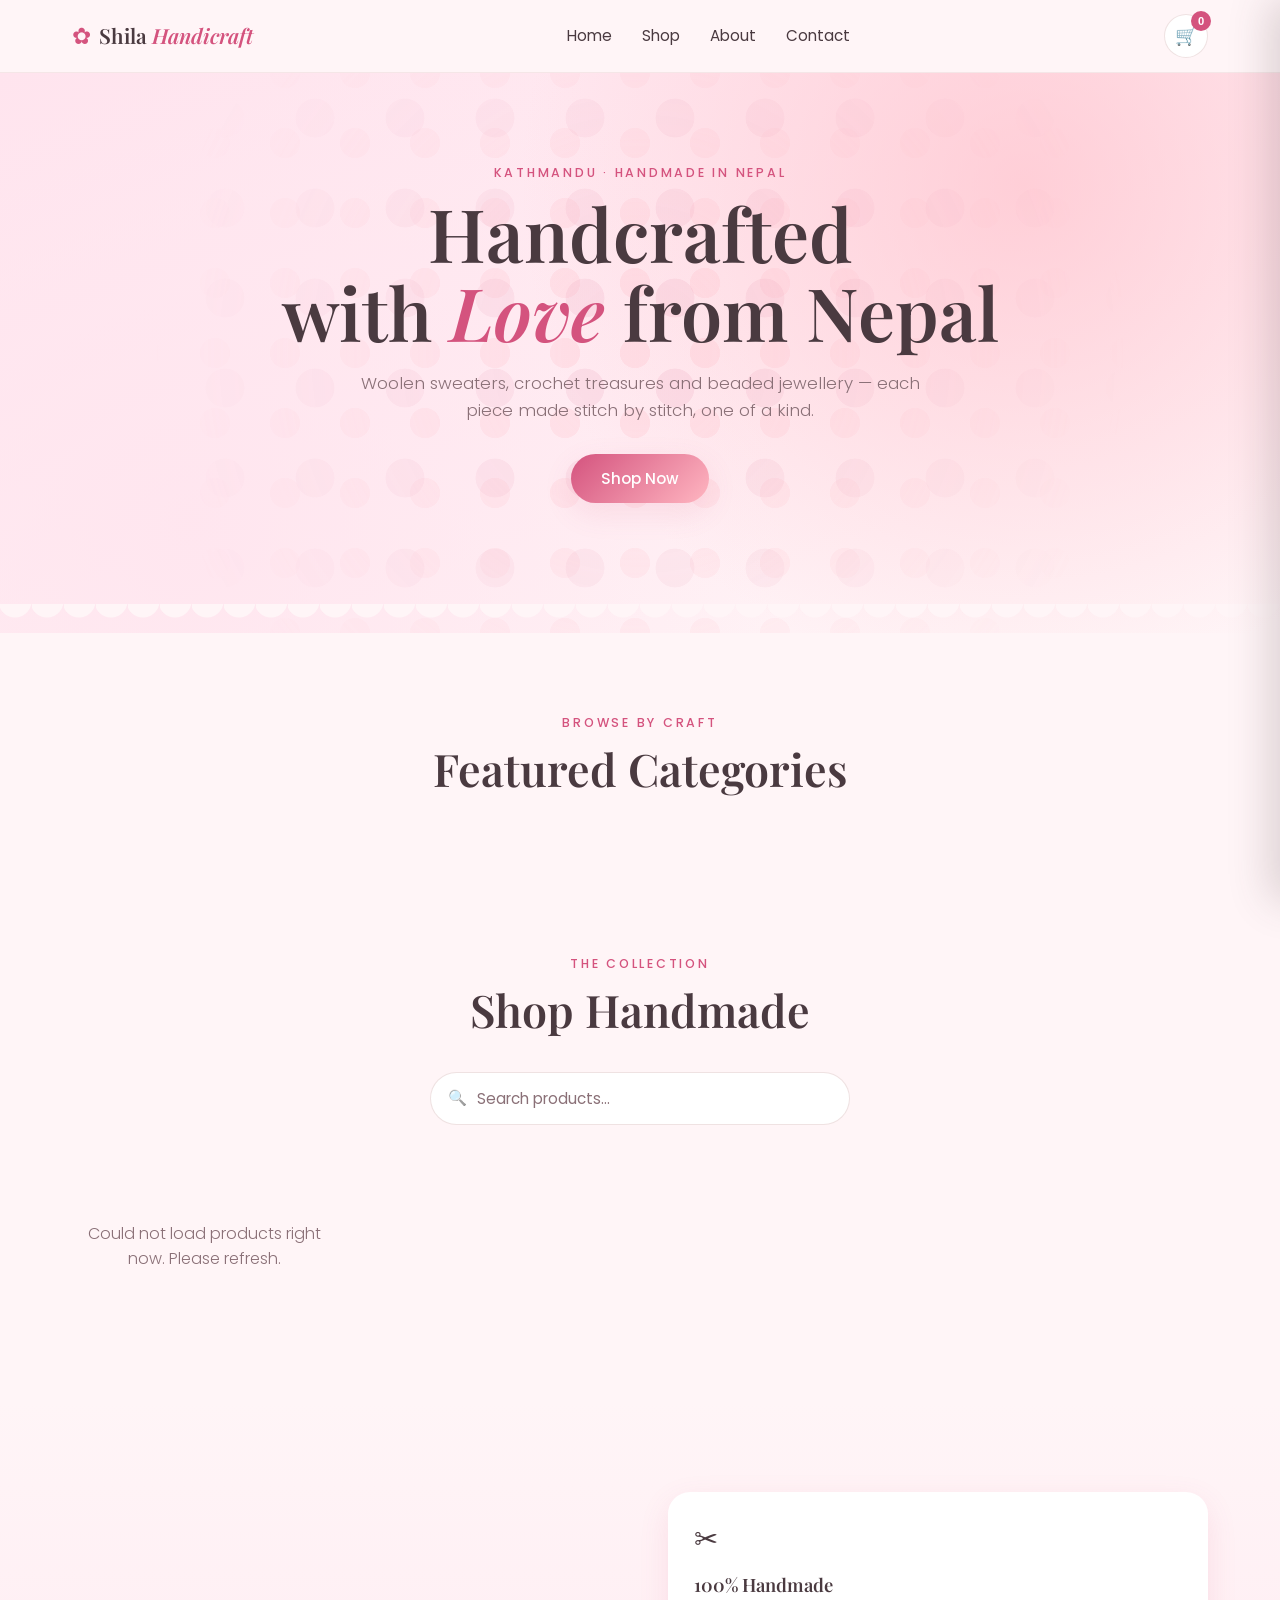
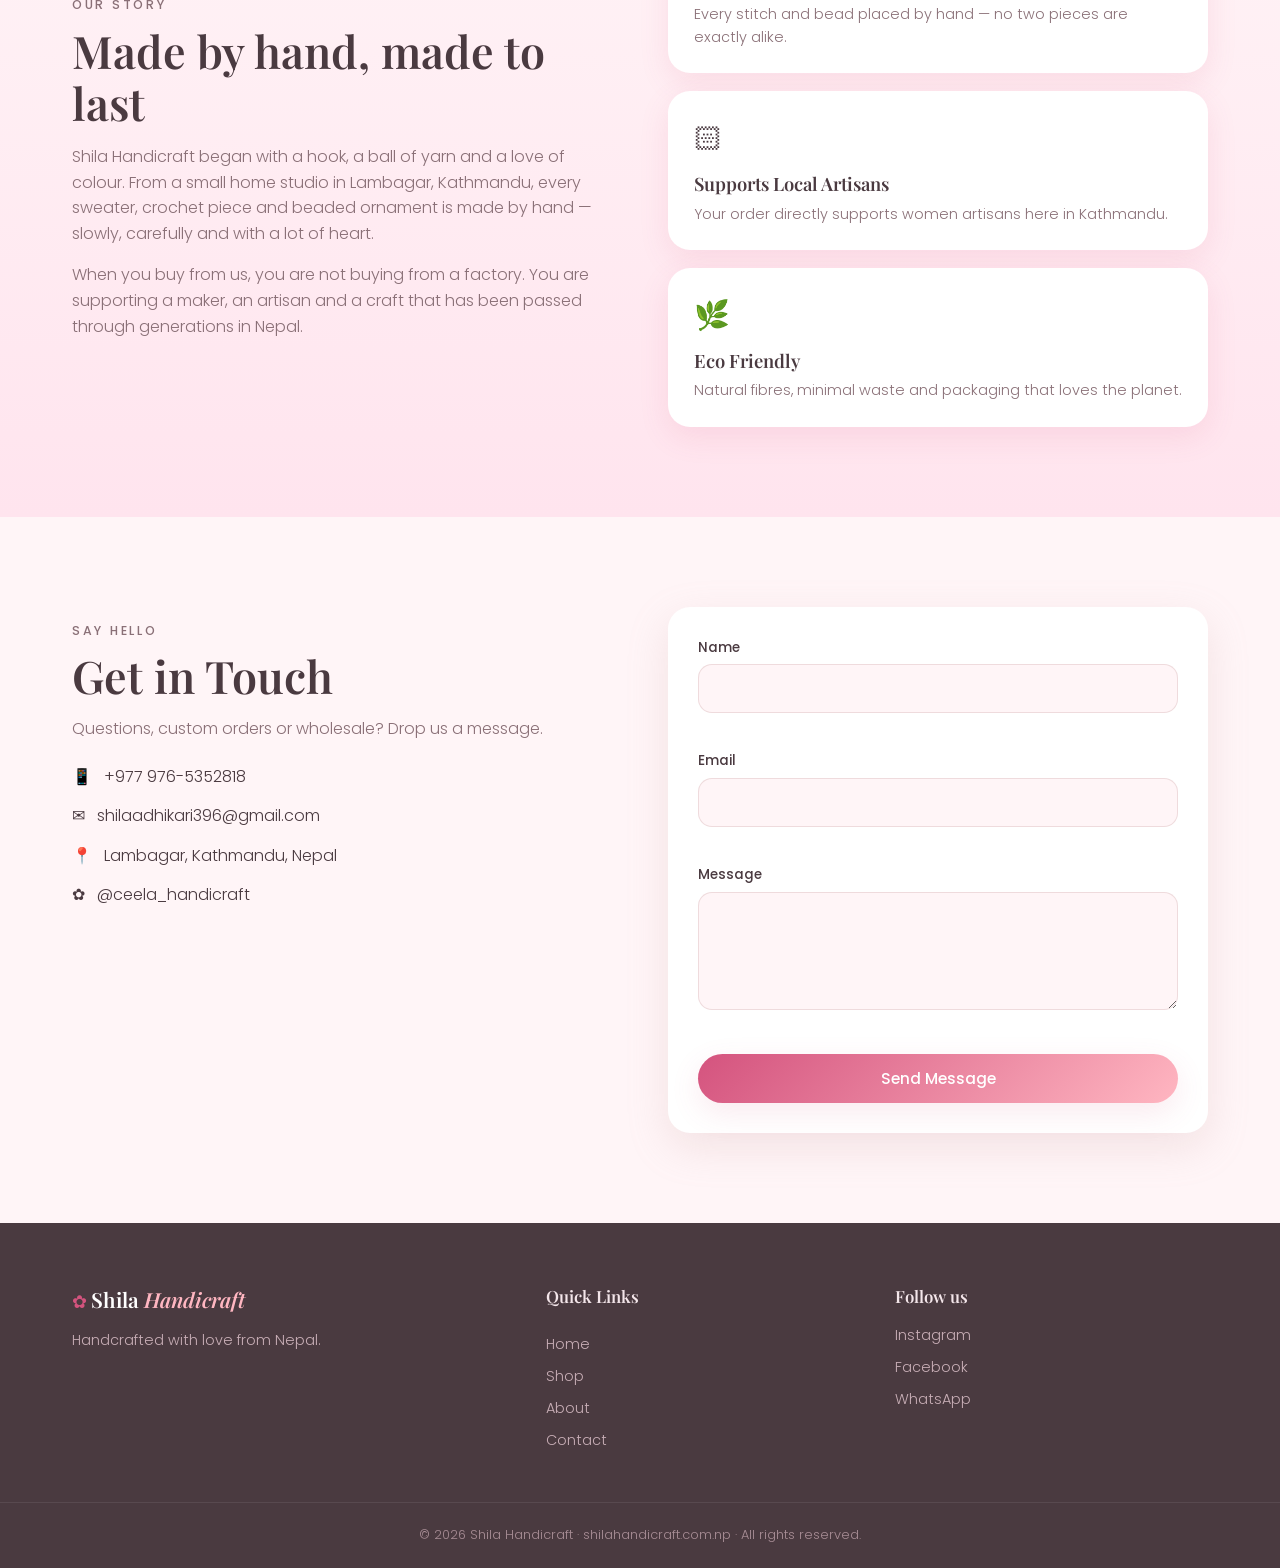
<file: index.html>
<!DOCTYPE html>
<html lang="en">
<head>
  <meta charset="UTF-8" />
  <meta name="viewport" content="width=device-width, initial-scale=1.0" />

  <!-- ===== SEO / Page meta ===== -->
  <title>Shila Handicraft | Handmade Crochet, Knitwear &amp; Beaded Jewellery from Nepal</title>
  <meta name="description" content="Shila Handicraft makes hand-crafted woolen sweaters, crochet pieces, beaded rings, necklaces and earrings in Kathmandu, Nepal. Handmade with love." />
  <meta name="theme-color" content="#D4537E" />

  <!-- ===== Google Fonts: Playfair Display (headings) + Poppins (body) ===== -->
  <link rel="preconnect" href="https://fonts.googleapis.com" />
  <link rel="preconnect" href="https://fonts.gstatic.com" crossorigin />
  <link href="https://fonts.googleapis.com/css2?family=Playfair+Display:ital,wght@0,500;0,600;0,700;1,500&family=Poppins:wght@300;400;500;600&display=swap" rel="stylesheet" />

  <!-- ===== Stylesheet ===== -->
  <link rel="stylesheet" href="style.css" />
</head>

<body>

  <!-- =========================================================
       1. NAVBAR
  ========================================================== -->
  <header class="navbar" id="top">
    <div class="container nav-inner">
      <a href="#top" class="brand" aria-label="Shila Handicraft home">
        <span class="brand-mark" aria-hidden="true">&#10047;</span>
        <span class="brand-text">Shila <em>Handicraft</em></span>
      </a>

      <nav class="nav-links" id="navLinks" aria-label="Main navigation">
        <a href="#top" class="nav-link">Home</a>
        <a href="#shop" class="nav-link">Shop</a>
        <a href="#about" class="nav-link">About</a>
        <a href="#contact" class="nav-link">Contact</a>
      </nav>

      <div class="nav-actions">
        <!-- Cart button with live count badge -->
        <button class="cart-btn" id="cartBtn" aria-label="Open shopping cart">
          <span class="cart-icon" aria-hidden="true">&#128722;</span>
          <span class="cart-count" id="cartCount">0</span>
        </button>

        <!-- Hamburger for mobile -->
        <button class="hamburger" id="hamburger" aria-label="Toggle menu" aria-expanded="false">
          <span></span><span></span><span></span>
        </button>
      </div>
    </div>
  </header>

  <!-- =========================================================
       2. HERO
  ========================================================== -->
  <section class="hero">
    <div class="hero-petals" aria-hidden="true"></div>
    <div class="container hero-inner">
      <p class="eyebrow">Kathmandu &middot; Handmade in Nepal</p>
      <h1 class="hero-title">Handcrafted<br />with <em>Love</em> from Nepal</h1>
      <p class="hero-sub">
        Woolen sweaters, crochet treasures and beaded jewellery &mdash;
        each piece made stitch by stitch, one of a kind.
      </p>
      <button class="btn btn-primary" id="shopNowBtn">Shop Now</button>
    </div>
    <div class="hero-scallop" aria-hidden="true"></div>
  </section>

  <!-- =========================================================
       3. FEATURED CATEGORIES
  ========================================================== -->
  <section class="categories" aria-labelledby="catHeading">
    <div class="container">
      <p class="eyebrow center">Browse by craft</p>
      <h2 class="section-title center" id="catHeading">Featured Categories</h2>

      <div class="category-grid" id="categoryGrid">
        <!-- Category cards are rendered by script.js -->
      </div>
    </div>
  </section>

  <!-- =========================================================
       4. PRODUCT SHOP
  ========================================================== -->
  <section class="shop" id="shop" aria-labelledby="shopHeading">
    <div class="container">
      <p class="eyebrow center">The collection</p>
      <h2 class="section-title center" id="shopHeading">Shop Handmade</h2>

      <!-- Search -->
      <div class="shop-controls">
        <div class="search-wrap">
          <span class="search-icon" aria-hidden="true">&#128269;</span>
          <input
            type="search"
            id="searchInput"
            class="search-input"
            placeholder="Search products&hellip;"
            aria-label="Search products by name"
          />
        </div>

        <!-- Category filter buttons (rendered by script.js) -->
        <div class="filter-bar" id="filterBar" role="group" aria-label="Filter by category"></div>
      </div>

      <!-- Product grid -->
      <div class="product-grid" id="productGrid">
        <!-- Product cards are rendered by script.js -->
      </div>

      <!-- Empty state -->
      <p class="empty-state" id="emptyState" hidden>
        No pieces match your search. Try another word or category.
      </p>
    </div>
  </section>

  <!-- =========================================================
       5. SHOPPING CART (slide-in sidebar)
  ========================================================== -->
  <div class="overlay" id="overlay" hidden></div>

  <aside class="cart-drawer" id="cartDrawer" aria-label="Shopping cart" aria-hidden="true">
    <div class="cart-head">
      <h2 class="cart-title">Your Cart</h2>
      <button class="cart-close" id="cartClose" aria-label="Close cart">&times;</button>
    </div>

    <div class="cart-items" id="cartItems">
      <!-- Cart line items rendered by script.js -->
    </div>

    <p class="cart-empty" id="cartEmpty">Your cart is empty. Add something handmade.</p>

    <div class="cart-foot" id="cartFoot" hidden>
      <div class="cart-subtotal">
        <span>Subtotal</span>
        <strong id="cartSubtotal">NPR 0</strong>
      </div>
      <button class="btn btn-primary full" id="checkoutBtn">Proceed to Checkout</button>
      <button class="btn btn-ghost full" id="continueBtn">Continue Shopping</button>
    </div>
  </aside>

  <!-- =========================================================
       6. ABOUT
  ========================================================== -->
  <section class="about" id="about" aria-labelledby="aboutHeading">
    <div class="container about-inner">
      <div class="about-copy">
        <p class="eyebrow">Our story</p>
        <h2 class="section-title" id="aboutHeading">Made by hand, made to last</h2>
        <p>
          Shila Handicraft began with a hook, a ball of yarn and a love of
          colour. From a small home studio in Lambagar, Kathmandu, every
          sweater, crochet piece and beaded ornament is made by hand &mdash;
          slowly, carefully and with a lot of heart.
        </p>
        <p>
          When you buy from us, you are not buying from a factory. You are
          supporting a maker, an artisan and a craft that has been passed
          through generations in Nepal.
        </p>
      </div>

      <div class="highlight-grid">
        <div class="highlight">
          <span class="highlight-icon" aria-hidden="true">&#9986;</span>
          <h3>100% Handmade</h3>
          <p>Every stitch and bead placed by hand &mdash; no two pieces are exactly alike.</p>
        </div>
        <div class="highlight">
          <span class="highlight-icon" aria-hidden="true">&#127995;</span>
          <h3>Supports Local Artisans</h3>
          <p>Your order directly supports women artisans here in Kathmandu.</p>
        </div>
        <div class="highlight">
          <span class="highlight-icon" aria-hidden="true">&#127807;</span>
          <h3>Eco Friendly</h3>
          <p>Natural fibres, minimal waste and packaging that loves the planet.</p>
        </div>
      </div>
    </div>
  </section>

  <!-- =========================================================
       7. CONTACT
  ========================================================== -->
  <section class="contact" id="contact" aria-labelledby="contactHeading">
    <div class="container contact-inner">
      <div class="contact-info">
        <p class="eyebrow">Say hello</p>
        <h2 class="section-title" id="contactHeading">Get in Touch</h2>
        <p>Questions, custom orders or wholesale? Drop us a message.</p>
        <ul class="contact-list">
          <li><span aria-hidden="true">&#128241;</span> <a href="tel:+9779765352818">+977 976-5352818</a></li>
          <li><span aria-hidden="true">&#9993;</span> <a href="mailto:shilaadhikari396@gmail.com">shilaadhikari396@gmail.com</a></li>
          <li><span aria-hidden="true">&#128205;</span> Lambagar, Kathmandu, Nepal</li>
          <li><span aria-hidden="true">&#10047;</span> <a href="https://www.instagram.com/ceela_handicraft/" target="_blank" rel="noopener">@ceela_handicraft</a></li>
        </ul>
      </div>

      <!-- NOTE: not a <form> tag so submission is fully handled in JS -->
      <div class="contact-form" id="contactForm" novalidate>
        <div class="field">
          <label for="cfName">Name</label>
          <input type="text" id="cfName" />
          <small class="error" id="errName"></small>
        </div>
        <div class="field">
          <label for="cfEmail">Email</label>
          <input type="email" id="cfEmail" />
          <small class="error" id="errEmail"></small>
        </div>
        <div class="field">
          <label for="cfMessage">Message</label>
          <textarea id="cfMessage" rows="4"></textarea>
          <small class="error" id="errMessage"></small>
        </div>
        <button class="btn btn-primary full" id="contactSend">Send Message</button>
        <p class="form-success" id="formSuccess" hidden>Thank you! Your message has been sent.</p>
      </div>
    </div>
  </section>

  <!-- =========================================================
       8. FOOTER
  ========================================================== -->
  <footer class="footer">
    <div class="container footer-inner">
      <div class="footer-brand">
        <span class="brand-mark" aria-hidden="true">&#10047;</span>
        <span class="brand-text">Shila <em>Handicraft</em></span>
        <p class="footer-tag">Handcrafted with love from Nepal.</p>
      </div>

      <nav class="footer-links" aria-label="Footer navigation">
        <h4>Quick Links</h4>
        <a href="#top">Home</a>
        <a href="#shop">Shop</a>
        <a href="#about">About</a>
        <a href="#contact">Contact</a>
      </nav>

      <div class="footer-social">
        <h4>Follow us</h4>
        <div class="social-row">
          <a href="https://www.instagram.com/ceela_handicraft/" target="_blank" rel="noopener" aria-label="Instagram">Instagram</a>
          <a href="https://www.facebook.com/" target="_blank" rel="noopener" aria-label="Facebook">Facebook</a>
          <a href="https://wa.me/9779765352818" target="_blank" rel="noopener" aria-label="WhatsApp">WhatsApp</a>
        </div>
      </div>
    </div>
    <p class="copyright">&copy; <span id="year"></span> Shila Handicraft &middot; shilahandicraft.com.np &middot; All rights reserved.</p>
  </footer>

  <!-- =========================================================
       CHECKOUT MODAL
  ========================================================== -->
  <div class="modal" id="checkoutModal" hidden>
    <div class="modal-card" role="dialog" aria-modal="true" aria-labelledby="modalTitle">
      <button class="modal-close" id="modalClose" aria-label="Close">&times;</button>
      <span class="modal-mark" aria-hidden="true">&#10047;</span>
      <h2 id="modalTitle">Order Summary</h2>
      <div class="modal-items" id="modalItems"></div>
      <div class="modal-total">
        <span>Total</span>
        <strong id="modalTotal">NPR 0</strong>
      </div>
      <p class="modal-note">
        This is a demo checkout. To complete your order, message us on
        <a href="https://wa.me/9779765352818" target="_blank" rel="noopener">WhatsApp</a>
        or call +977 976-5352818.
      </p>
      <div style="display:flex;flex-direction:column;gap:.6rem;margin:.8rem 0;">
  <input id="co-name"    type="text"  placeholder="Your name *"         style="padding:.6rem .9rem;border:1px solid #f0d0e0;border-radius:8px;font-family:inherit;font-size:.9rem;" />
  <input id="co-phone"   type="tel"   placeholder="Phone number *"      style="padding:.6rem .9rem;border:1px solid #f0d0e0;border-radius:8px;font-family:inherit;font-size:.9rem;" />
  <input id="co-address" type="text"  placeholder="Delivery address *"  style="padding:.6rem .9rem;border:1px solid #f0d0e0;border-radius:8px;font-family:inherit;font-size:.9rem;" />
  <input id="co-email"   type="email" placeholder="Email (optional)"    style="padding:.6rem .9rem;border:1px solid #f0d0e0;border-radius:8px;font-family:inherit;font-size:.9rem;" />
</div>
      <button class="btn btn-primary full" id="confirmOrderBtn">Place Order</button>
<div id="paymentButtons" hidden style="display:flex; flex-direction:column; gap:.6rem; margin-top:1rem;">
  <p style="font-size:.85rem; color:#888; margin-bottom:.2rem;">Choose a payment method:</p>
  <button class="btn btn-primary full" id="payEsewaBtn" style="background:#60bb46;">Pay with eSewa</button>
  <button class="btn btn-primary full" id="payKhaltiBtn" style="background:#5c2d91;">Pay with Khalti / Card / Mobile Banking</button>
</div>
    </div>
  </div>

  <!-- Toast for small confirmations -->
  <div class="toast" id="toast" hidden></div>

  <!-- ===== Scripts ===== -->
  <script src="script.js"></script>
</body>
</html>
</file>
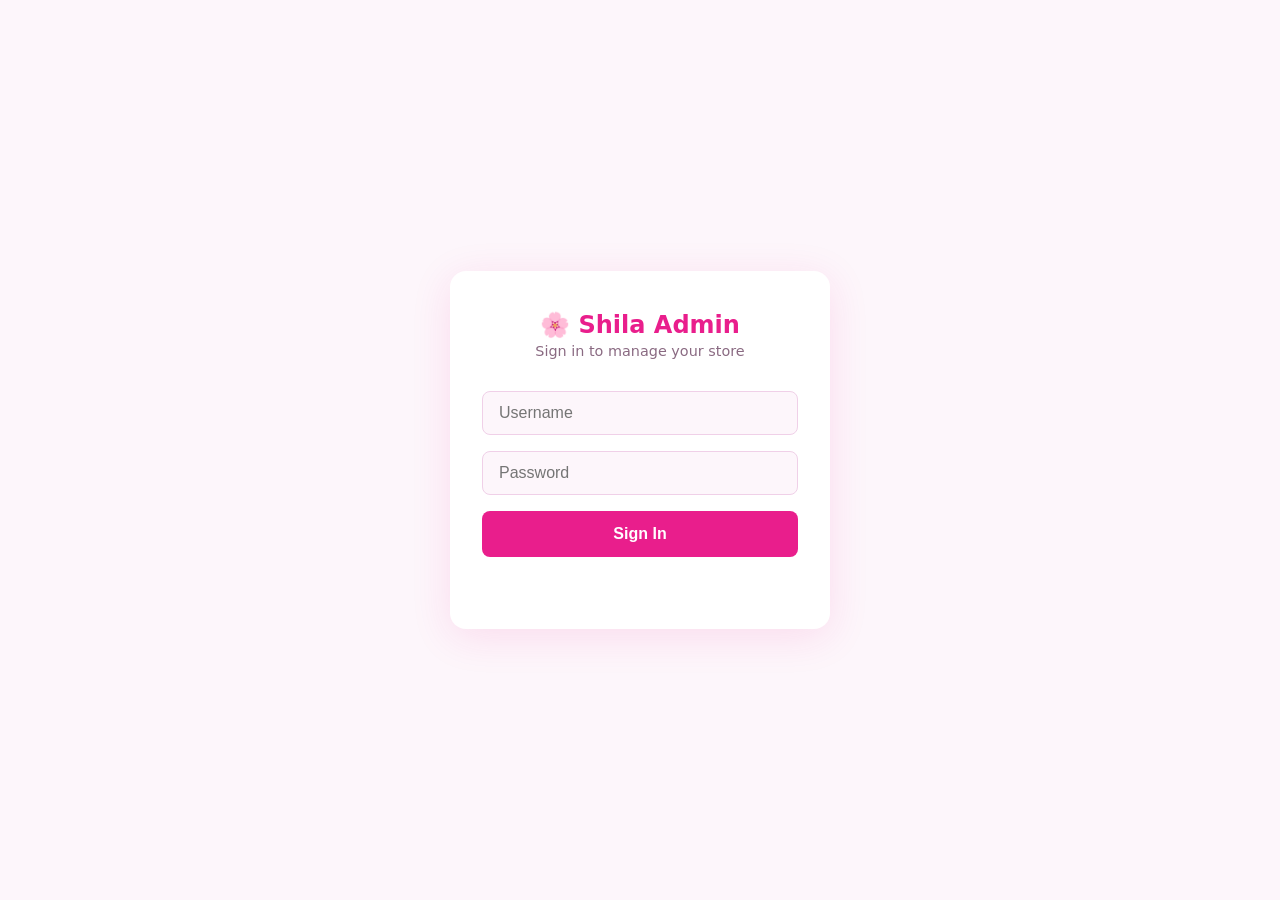
<file: admin.html>
<!DOCTYPE html>
<html lang="en">
<head>
  <meta charset="UTF-8">
  <meta name="viewport" content="width=device-width, initial-scale=1.0">
  <title>Admin Panel — Shila Handicraft</title>
  <style>
    /* ── Reset & Base ───────────────────────────────────────── */
    *, *::before, *::after { box-sizing: border-box; margin: 0; padding: 0; }
    :root {
      --pink: #e91e8c;
      --pink-light: #fce4f1;
      --pink-dark: #c01070;
      --bg: #fdf6fb;
      --surface: #fff;
      --border: #f0d0e8;
      --text: #2d1a28;
      --muted: #8a6a82;
      --success: #2e7d32;
      --danger: #c62828;
      --warning: #e65100;
    }
    body { font-family: 'Segoe UI', system-ui, sans-serif; background: var(--bg); color: var(--text); min-height: 100vh; }

    /* ── Login ──────────────────────────────────────────────── */
    #login-screen {
      display: flex; align-items: center; justify-content: center; min-height: 100vh;
    }
    .login-card {
      background: var(--surface); border-radius: 16px; padding: 2.5rem 2rem; width: 100%; max-width: 380px;
      box-shadow: 0 8px 40px rgba(233,30,140,0.12);
    }
    .login-card h1 { text-align: center; color: var(--pink); margin-bottom: .25rem; font-size: 1.5rem; }
    .login-card p  { text-align: center; color: var(--muted); margin-bottom: 2rem; font-size: .9rem; }
    .login-card input {
      width: 100%; padding: .75rem 1rem; border: 1.5px solid var(--border); border-radius: 8px;
      font-size: 1rem; margin-bottom: 1rem; background: var(--bg);
    }
    .login-card input:focus { outline: none; border-color: var(--pink); }
    .btn-primary {
      width: 100%; padding: .85rem; background: var(--pink); color: #fff; border: none;
      border-radius: 8px; font-size: 1rem; font-weight: 600; cursor: pointer;
    }
    .btn-primary:hover { background: var(--pink-dark); }
    .login-error { color: var(--danger); font-size: .85rem; margin-top: .5rem; text-align: center; }

    /* ── App Shell ──────────────────────────────────────────── */
    #app { display: none; min-height: 100vh; }
    .sidebar {
      position: fixed; top: 0; left: 0; width: 220px; height: 100vh;
      background: var(--text); color: #fff; display: flex; flex-direction: column; z-index: 100;
    }
    .sidebar-logo { padding: 1.5rem 1.25rem; border-bottom: 1px solid rgba(255,255,255,.1); }
    .sidebar-logo h2 { font-size: 1rem; color: #fce4f1; }
    .sidebar-logo p  { font-size: .75rem; color: var(--muted); margin-top: .15rem; }
    .sidebar nav { flex: 1; padding: 1rem 0; }
    .nav-item {
      display: flex; align-items: center; gap: .75rem; padding: .75rem 1.25rem;
      cursor: pointer; color: #d4b8ce; font-size: .9rem; border-left: 3px solid transparent;
      transition: .15s;
    }
    .nav-item:hover { color: #fff; background: rgba(255,255,255,.06); }
    .nav-item.active { color: #fff; background: rgba(233,30,140,.25); border-left-color: var(--pink); }
    .nav-item .badge {
      margin-left: auto; background: var(--pink); color: #fff;
      border-radius: 999px; font-size: .7rem; padding: .1em .55em; font-weight: 700;
    }
    .sidebar-logout {
      padding: 1rem 1.25rem; border-top: 1px solid rgba(255,255,255,.1);
    }
    .btn-logout {
      width: 100%; padding: .6rem; background: rgba(198,40,40,.25); color: #ffcdd2;
      border: 1px solid rgba(198,40,40,.4); border-radius: 8px; cursor: pointer; font-size: .85rem;
    }
    .btn-logout:hover { background: rgba(198,40,40,.45); }
    .main { margin-left: 220px; padding: 2rem; min-height: 100vh; }
    .page { display: none; }
    .page.active { display: block; }

    /* ── Page header ────────────────────────────────────────── */
    .page-header { display: flex; align-items: center; justify-content: space-between; margin-bottom: 2rem; }
    .page-header h1 { font-size: 1.5rem; }
    .btn-add {
      background: var(--pink); color: #fff; border: none; border-radius: 8px;
      padding: .65rem 1.25rem; font-size: .9rem; font-weight: 600; cursor: pointer;
    }
    .btn-add:hover { background: var(--pink-dark); }

    /* ── Stats cards ────────────────────────────────────────── */
    .stats-grid { display: grid; grid-template-columns: repeat(auto-fill, minmax(180px, 1fr)); gap: 1.25rem; margin-bottom: 2rem; }
    .stat-card {
      background: var(--surface); border-radius: 12px; padding: 1.25rem 1.5rem;
      border: 1px solid var(--border);
    }
    .stat-card .stat-icon { font-size: 1.75rem; margin-bottom: .5rem; }
    .stat-card .stat-value { font-size: 1.6rem; font-weight: 700; color: var(--pink); }
    .stat-card .stat-label { font-size: .8rem; color: var(--muted); margin-top: .15rem; }

    /* ── Table ──────────────────────────────────────────────── */
    .table-wrap { background: var(--surface); border-radius: 12px; border: 1px solid var(--border); overflow-x: auto; }
    table { width: 100%; border-collapse: collapse; font-size: .9rem; }
    thead { background: var(--pink-light); }
    th { padding: .85rem 1rem; text-align: left; font-weight: 600; color: var(--pink-dark); white-space: nowrap; }
    td { padding: .75rem 1rem; border-top: 1px solid var(--border); vertical-align: middle; }
    tr:hover td { background: #fdf0f9; }
    .product-thumb { width: 44px; height: 44px; object-fit: cover; border-radius: 6px; }
    .no-thumb { width: 44px; height: 44px; border-radius: 6px; background: var(--pink-light); display: flex; align-items: center; justify-content: center; font-size: 1.2rem; }
    .badge-cat {
      display: inline-block; padding: .2em .65em; border-radius: 999px; font-size: .75rem; font-weight: 600;
      background: var(--pink-light); color: var(--pink-dark);
    }
    .badge-status {
      display: inline-block; padding: .2em .65em; border-radius: 999px; font-size: .75rem; font-weight: 600;
    }
    .badge-status.pending   { background: #fff3e0; color: #e65100; }
    .badge-status.confirmed { background: #e8f5e9; color: #2e7d32; }
    .badge-status.shipped   { background: #e3f2fd; color: #1565c0; }
    .badge-status.delivered { background: #e8f5e9; color: #1b5e20; }
    .badge-status.cancelled { background: #ffebee; color: #c62828; }
    .btn-icon { background: none; border: none; cursor: pointer; font-size: 1rem; padding: .3rem .5rem; border-radius: 6px; }
    .btn-icon.edit  { color: #1565c0; } .btn-icon.edit:hover  { background: #e3f2fd; }
    .btn-icon.del   { color: var(--danger); } .btn-icon.del:hover   { background: #ffebee; }
    .btn-icon.check { color: var(--success); }

    /* ── Modal ──────────────────────────────────────────────── */
    .modal-overlay {
      position: fixed; inset: 0; background: rgba(0,0,0,.45); z-index: 500;
      display: none; align-items: center; justify-content: center; padding: 1rem;
    }
    .modal-overlay.open { display: flex; }
    .modal {
      background: var(--surface); border-radius: 16px; padding: 2rem; width: 100%; max-width: 520px;
      max-height: 90vh; overflow-y: auto;
    }
    .modal h2 { margin-bottom: 1.5rem; font-size: 1.2rem; }
    .form-row { margin-bottom: 1.1rem; }
    .form-row label { display: block; font-size: .85rem; font-weight: 600; margin-bottom: .4rem; color: var(--muted); }
    .form-row input, .form-row select, .form-row textarea {
      width: 100%; padding: .7rem .9rem; border: 1.5px solid var(--border); border-radius: 8px;
      font-size: .95rem; font-family: inherit; background: var(--bg);
    }
    .form-row input:focus, .form-row select:focus, .form-row textarea:focus { outline: none; border-color: var(--pink); }
    .form-row textarea { resize: vertical; min-height: 80px; }
    .form-actions { display: flex; gap: .75rem; justify-content: flex-end; margin-top: 1.5rem; }
    .btn-cancel { background: var(--border); color: var(--text); border: none; border-radius: 8px; padding: .65rem 1.25rem; cursor: pointer; font-size: .9rem; }
    .btn-save   { background: var(--pink); color: #fff; border: none; border-radius: 8px; padding: .65rem 1.25rem; font-weight: 600; cursor: pointer; font-size: .9rem; }

    /* ── Upload row ─────────────────────────────────────────── */
    .upload-row { display: flex; align-items: center; gap: .75rem; flex-wrap: wrap; }
    .btn-upload { background: var(--pink-light); color: var(--pink-dark); border: 1.5px solid var(--pink); border-radius: 8px; padding: .55rem 1rem; cursor: pointer; font-size: .85rem; font-weight: 600; white-space: nowrap; }
    .upload-status { font-size: .8rem; color: var(--muted); }
    .upload-preview { width: 56px; height: 56px; object-fit: cover; border-radius: 8px; border: 1.5px solid var(--border); display: none; }

    /* ── Messages ───────────────────────────────────────────── */
    .message-card {
      background: var(--surface); border: 1px solid var(--border); border-radius: 12px;
      padding: 1.25rem 1.5rem; margin-bottom: 1rem; position: relative;
    }
    .message-card.unread { border-left: 4px solid var(--pink); }
    .message-meta { font-size: .8rem; color: var(--muted); margin-bottom: .5rem; }
    .message-subject { font-weight: 600; margin-bottom: .4rem; }
    .message-body { font-size: .9rem; color: var(--text); white-space: pre-wrap; }
    .message-actions { position: absolute; top: 1rem; right: 1rem; display: flex; gap: .5rem; }

    /* ── Toast ──────────────────────────────────────────────── */
    #toast {
      position: fixed; bottom: 1.5rem; left: 50%; transform: translateX(-50%) translateY(80px);
      background: var(--text); color: #fff; padding: .75rem 1.5rem; border-radius: 8px;
      font-size: .9rem; z-index: 9999; transition: transform .3s ease; pointer-events: none;
    }
    #toast.show { transform: translateX(-50%) translateY(0); }

    /* ── Responsive ─────────────────────────────────────────── */
    @media (max-width: 768px) {
      .sidebar { width: 200px; }
      .main { margin-left: 200px; padding: 1rem; }
    }
    @media (max-width: 560px) {
      .sidebar { position: relative; width: 100%; height: auto; flex-direction: row; flex-wrap: wrap; }
      .sidebar nav { display: flex; flex-wrap: wrap; padding: .5rem; }
      .nav-item { padding: .5rem .75rem; font-size: .8rem; border-left: none; border-bottom: 3px solid transparent; }
      .nav-item.active { border-bottom-color: var(--pink); border-left: none; }
      .main { margin-left: 0; }
    }
  </style>
</head>
<body>

<!-- ══ LOGIN ══════════════════════════════════════════════════════════════ -->
<div id="login-screen">
  <div class="login-card">
    <h1>🌸 Shila Admin</h1>
    <p>Sign in to manage your store</p>
    <input type="text" id="login-user" placeholder="Username" autocomplete="username">
    <input type="password" id="login-pass" placeholder="Password" autocomplete="current-password">
    <button class="btn-primary" onclick="doLogin()">Sign In</button>
    <p class="login-error" id="login-error"></p>
  </div>
</div>

<!-- ══ APP ════════════════════════════════════════════════════════════════ -->
<div id="app">
  <!-- Sidebar -->
  <aside class="sidebar">
    <div class="sidebar-logo">
      <h2>🌸 Shila Admin</h2>
      <p id="sidebar-date"></p>
    </div>
    <nav>
      <div class="nav-item active" data-page="dashboard" onclick="showPage('dashboard')">📊 Dashboard</div>
      <div class="nav-item" data-page="products" onclick="showPage('products')">🧶 Products</div>
      <div class="nav-item" data-page="orders" onclick="showPage('orders')">📦 Orders</div>
      <div class="nav-item" data-page="messages" onclick="showPage('messages')">
        💬 Messages <span class="badge" id="msg-badge" style="display:none">0</span>
      </div>
      <div class="nav-item" data-page="settings" onclick="showPage('settings')">⚙️ Settings</div>
    </nav>
    <div class="sidebar-logout">
      <button class="btn-logout" onclick="logout()">Sign Out</button>
    </div>
  </aside>

  <!-- Main content -->
  <main class="main">

    <!-- ─ Dashboard ─────────────────────────────────────────── -->
    <section class="page active" id="page-dashboard">
      <div class="page-header"><h1>Dashboard</h1></div>
      <div class="stats-grid">
        <div class="stat-card"><div class="stat-icon">🧶</div><div class="stat-value" id="stat-products">–</div><div class="stat-label">Products</div></div>
        <div class="stat-card"><div class="stat-icon">📦</div><div class="stat-value" id="stat-orders">–</div><div class="stat-label">Orders</div></div>
        <div class="stat-card"><div class="stat-icon">💬</div><div class="stat-value" id="stat-messages">–</div><div class="stat-label">Messages</div></div>
        <div class="stat-card"><div class="stat-icon">💰</div><div class="stat-value" id="stat-revenue">–</div><div class="stat-label">Revenue (NPR)</div></div>
      </div>
      <p style="color:var(--muted);font-size:.85rem;">
        💡 To seed your starting products into the database the first time, click the button below.
      </p>
      <button class="btn-add" style="margin-top:.75rem" onclick="seedProducts()">Seed Starter Products</button>
    </section>

    <!-- ─ Products ───────────────────────────────────────────── -->
    <section class="page" id="page-products">
      <div class="page-header">
        <h1>Products</h1>
        <button class="btn-add" onclick="openProductModal()">+ Add Product</button>
      </div>
      <div class="table-wrap">
        <table>
          <thead><tr><th>Image</th><th>Name</th><th>Category</th><th>Price</th><th>Stock</th><th>Actions</th></tr></thead>
          <tbody id="products-tbody"><tr><td colspan="6" style="text-align:center;padding:2rem;color:var(--muted)">Loading…</td></tr></tbody>
        </table>
      </div>
    </section>

    <!-- ─ Orders ─────────────────────────────────────────────── -->
    <section class="page" id="page-orders">
      <div class="page-header"><h1>Orders</h1></div>
      <div class="table-wrap">
        <table>
          <thead><tr><th>Date</th><th>Customer</th><th>Email</th><th>Total</th><th>Status</th><th>Actions</th></tr></thead>
          <tbody id="orders-tbody"><tr><td colspan="6" style="text-align:center;padding:2rem;color:var(--muted)">Loading…</td></tr></tbody>
        </table>
      </div>
    </section>

    <!-- ─ Messages ────────────────────────────────────────────── -->
    <section class="page" id="page-messages">
      <div class="page-header"><h1>Messages</h1></div>
      <div id="messages-list"><p style="color:var(--muted)">Loading…</p></div>
    </section>
<!-- ─ Settings ───────────────────────────────────────────── -->
<section class="page" id="page-settings">
  <div class="page-header"><h1>Site Settings</h1></div>

  <div class="table-wrap" style="padding:1.5rem 2rem;max-width:600px;">
    <h2 style="font-size:1rem;margin-bottom:1rem;color:var(--pink-dark)">Typography</h2>

    <div class="form-row">
      <label>Heading Font Size (px) — main page titles</label>
      <input type="number" id="set-heading-size" min="20" max="80">
    </div>
    <div class="form-row">
      <label>Body Font Size (px) — normal text</label>
      <input type="number" id="set-body-size" min="12" max="24">
    </div>
    <div class="form-row">
      <label>Product Image Height (px) — shop grid cards</label>
      <input type="number" id="set-img-height" min="100" max="500">
    </div>

    <h2 style="font-size:1rem;margin:1.5rem 0 1rem;color:var(--pink-dark)">Contact &amp; Social Links</h2>

    <div class="form-row">
      <label>Instagram URL</label>
      <input type="text" id="set-instagram" placeholder="https://www.instagram.com/yourpage">
    </div>
    <div class="form-row">
      <label>Facebook URL</label>
      <input type="text" id="set-facebook" placeholder="https://www.facebook.com/yourpage">
    </div>
    <div class="form-row">
      <label>WhatsApp Number (digits only, with country code)</label>
      <input type="text" id="set-whatsapp" placeholder="9779765352818">
    </div>
    <div class="form-row">
      <label>Phone Number (display format)</label>
      <input type="text" id="set-phone" placeholder="+977 976-5352818">
    </div>
    <div class="form-row">
      <label>Email</label>
      <input type="text" id="set-email" placeholder="you@example.com">
    </div>
    <div class="form-row">
      <label>Address</label>
      <input type="text" id="set-address" placeholder="Lambagar, Kathmandu, Nepal">
    </div>

    <button class="btn-save" onclick="saveSettings()">Save Settings</button>
  </div>
</section>
  </main>
</div>

<!-- ══ Product Modal ══════════════════════════════════════════════════════ -->
<div class="modal-overlay" id="product-modal-overlay">
  <div class="modal">
    <h2 id="modal-title">Add Product</h2>
    <input type="hidden" id="modal-product-id">
    <div class="form-row">
      <label>Product Name *</label>
      <input type="text" id="modal-name" placeholder="e.g. Crochet Halter Top">
    </div>
    <div class="form-row">
      <label>Category *</label>
      <select id="modal-category">
        <option value="Crochet">Crochet</option>
        <option value="Jewelry">Jewelry</option>
        <option value="Knitwear">Knitwear</option>
        <option value="Accessories">Accessories</option>
      </select>
    </div>
    <div class="form-row">
      <label>Price (NPR) *</label>
      <input type="number" id="modal-price" placeholder="e.g. 450" min="0">
    </div>
    <div class="form-row">
      <label>Description</label>
      <textarea id="modal-desc" placeholder="Short product description…"></textarea>
    </div>
    <div class="form-row">
      <label>Product Image</label>
      <div class="upload-row">
        <button type="button" class="btn-upload" onclick="document.getElementById('img-file-input').click()">
          📷 Choose Image
        </button>
        <input type="file" id="img-file-input" accept="image/*" style="display:none" onchange="uploadImage(this)">
        <span class="upload-status" id="upload-status"></span>
        <img id="upload-preview" class="upload-preview" alt="preview">
      </div>
      <input type="text" id="modal-image" placeholder="or paste image URL here" style="margin-top:.6rem"
             oninput="onImageUrlInput(this.value)">
    </div>
    <div class="form-row">
      <label>In Stock</label>
      <select id="modal-stock">
        <option value="true">Yes</option>
        <option value="false">No</option>
      </select>
    </div>
    <div class="form-row">
      <label>Featured (show on homepage)</label>
      <select id="modal-featured">
        <option value="false">No</option>
        <option value="true">Yes</option>
      </select>
    </div>
    <div class="form-actions">
      <button class="btn-cancel" onclick="closeProductModal()">Cancel</button>
      <button class="btn-save" onclick="saveProduct()">Save Product</button>
    </div>
  </div>
</div>

<!-- ══ Order status Modal ════════════════════════════════════════════════ -->
<div class="modal-overlay" id="order-modal-overlay">
  <div class="modal" style="max-width:420px">
    <h2>Update Order Status</h2>
    <input type="hidden" id="order-modal-id">
    <div class="form-row">
      <label>New Status</label>
      <select id="order-modal-status">
        <option value="pending">Pending</option>
        <option value="confirmed">Confirmed</option>
        <option value="shipped">Shipped</option>
        <option value="delivered">Delivered</option>
        <option value="cancelled">Cancelled</option>
      </select>
    </div>
    <div class="form-actions">
      <button class="btn-cancel" onclick="closeOrderModal()">Cancel</button>
      <button class="btn-save" onclick="saveOrderStatus()">Update</button>
    </div>
  </div>
</div>

<div id="toast"></div>

<script>
// ── CONFIG: same URL as script.js ──────────────────────────────────────────
const API = 'https://shila-backend.onrender.com/api';
// Change to 'http://localhost:5000/api' for local development

let token = localStorage.getItem('shila_admin_token') || '';

// ── Auth ───────────────────────────────────────────────────────────────────
async function doLogin() {
  const u = document.getElementById('login-user').value.trim();
  const p = document.getElementById('login-pass').value;
  const err = document.getElementById('login-error');
  err.textContent = '';
  try {
    const res = await fetch(`${API}/admin/login`, {
      method: 'POST',
      headers: { 'Content-Type': 'application/json' },
      body: JSON.stringify({ username: u, password: p })
    });
    const data = await res.json();
    if (!res.ok) { err.textContent = data.error || 'Login failed'; return; }
    token = data.token;
    localStorage.setItem('shila_admin_token', token);
    launchApp();
  } catch {
    err.textContent = 'Could not connect to server. Is the backend running?';
  }
}

function logout() {
  token = '';
  localStorage.removeItem('shila_admin_token');
  document.getElementById('app').style.display = 'none';
  document.getElementById('login-screen').style.display = 'flex';
}

function authHeaders() {
  return { 'Content-Type': 'application/json', 'Authorization': `Bearer ${token}` };
}

// Auto-login if token exists
if (token) launchApp();

function launchApp() {
  document.getElementById('login-screen').style.display = 'none';
  document.getElementById('app').style.display = 'block';
  document.getElementById('sidebar-date').textContent = new Date().toLocaleDateString('en-NP', { weekday: 'short', day: 'numeric', month: 'short' });
  
loadDashboard();
loadProducts();
loadOrders();
loadMessages();
loadSettings();
  
}

// ── Navigation ─────────────────────────────────────────────────────────────
function showPage(name) {
  document.querySelectorAll('.page').forEach(p => p.classList.remove('active'));
  document.querySelectorAll('.nav-item').forEach(n => n.classList.remove('active'));
  document.getElementById(`page-${name}`).classList.add('active');
  document.querySelector(`.nav-item[data-page="${name}"]`).classList.add('active');
}

// ── Toast ──────────────────────────────────────────────────────────────────
function toast(msg) {
  const t = document.getElementById('toast');
  t.textContent = msg;
  t.classList.add('show');
  setTimeout(() => t.classList.remove('show'), 3000);
}

// ── Dashboard ──────────────────────────────────────────────────────────────
async function loadDashboard() {
  try {
    const res = await fetch(`${API}/admin/stats`, { headers: authHeaders() });
    if (res.status === 401) { logout(); return; }
    const d = await res.json();
    document.getElementById('stat-products').textContent = d.productCount;
    document.getElementById('stat-orders').textContent   = d.orderCount;
    document.getElementById('stat-messages').textContent = d.messageCount;
    document.getElementById('stat-revenue').textContent  = 'NPR ' + Number(d.revenue).toLocaleString();
    // unread badge
    if (d.unreadCount > 0) {
      const b = document.getElementById('msg-badge');
      b.textContent = d.unreadCount;
      b.style.display = 'inline';
    }
  } catch(e) { console.error(e); }
}

async function seedProducts() {
  if (!confirm('Seed starter products? This only works on an empty database.')) return;
  try {
    const res = await fetch(`${API}/admin/seed`, { method: 'POST', headers: authHeaders() });
    const d = await res.json();
    toast(d.message || 'Done');
    loadProducts(); loadDashboard();
  } catch { toast('Seed failed'); }
}

// ── Products ───────────────────────────────────────────────────────────────
let products = [];

async function loadProducts() {
  try {
    const res = await fetch(`${API}/admin/products`, { headers: authHeaders() });
    if (res.status === 401) { logout(); return; }
    products = await res.json();
    renderProductsTable();
  } catch { document.getElementById('products-tbody').innerHTML = '<tr><td colspan="6" style="text-align:center;color:red">Failed to load products</td></tr>'; }
}

function renderProductsTable() {
  const tbody = document.getElementById('products-tbody');
  if (!products.length) {
    tbody.innerHTML = '<tr><td colspan="6" style="text-align:center;padding:2rem;color:var(--muted)">No products yet. Add one or seed starters.</td></tr>';
    return;
  }
  tbody.innerHTML = products.map(p => `
    <tr>
      <td>${p.image ? `<img class="product-thumb" src="${p.image}" alt="">` : '<div class="no-thumb">🧶</div>'}</td>
      <td><strong>${p.name}</strong></td>
      <td><span class="badge-cat">${p.category}</span></td>
      <td>NPR ${Number(p.price).toLocaleString()}</td>
      <td>${p.inStock ? '✅ Yes' : '❌ No'}</td>
      <td>
        <button class="btn-icon edit" onclick="editProduct('${p._id}')" title="Edit">✏️</button>
        <button class="btn-icon del" onclick="deleteProduct('${p._id}')" title="Delete">🗑️</button>
      </td>
    </tr>`).join('');
}

function openProductModal(id) {
  document.getElementById('modal-product-id').value = '';
  document.getElementById('modal-name').value = '';
  document.getElementById('modal-category').value = 'Crochet';
  document.getElementById('modal-price').value = '';
  document.getElementById('modal-desc').value = '';
  document.getElementById('modal-image').value = '';
  document.getElementById('modal-stock').value = 'true';
  document.getElementById('modal-featured').value = 'false';
  document.getElementById('modal-title').textContent = 'Add Product';
  document.getElementById('upload-status').textContent = '';
  const prev = document.getElementById('upload-preview');
  prev.src = ''; prev.style.display = 'none';
  document.getElementById('product-modal-overlay').classList.add('open');
}

function editProduct(id) {
  const p = products.find(x => x._id === id);
  if (!p) return;
  document.getElementById('modal-product-id').value = p._id;
  document.getElementById('modal-name').value = p.name;
  document.getElementById('modal-category').value = p.category;
  document.getElementById('modal-price').value = p.price;
  document.getElementById('modal-desc').value = p.description;
  document.getElementById('modal-image').value = p.image;
  document.getElementById('modal-stock').value = String(p.inStock);
  document.getElementById('modal-featured').value = String(p.featured);
  document.getElementById('modal-title').textContent = 'Edit Product';
  document.getElementById('upload-status').textContent = '';
  const prev = document.getElementById('upload-preview');
  if (p.image) { prev.src = p.image; prev.style.display = 'block'; } else { prev.src = ''; prev.style.display = 'none'; }
  document.getElementById('product-modal-overlay').classList.add('open');
}

function closeProductModal() {
  document.getElementById('product-modal-overlay').classList.remove('open');
}

async function saveProduct() {
  const id    = document.getElementById('modal-product-id').value;
  const name  = document.getElementById('modal-name').value.trim();
  const cat   = document.getElementById('modal-category').value;
  const price = parseFloat(document.getElementById('modal-price').value);
  const desc  = document.getElementById('modal-desc').value.trim();
  const image = document.getElementById('modal-image').value.trim();
  const inStock  = document.getElementById('modal-stock').value === 'true';
  const featured = document.getElementById('modal-featured').value === 'true';

  if (!name || !cat || isNaN(price)) { toast('Name, category and price are required.'); return; }

  const body = JSON.stringify({ name, category: cat, price, description: desc, image, inStock, featured });
  try {
    const url = id ? `${API}/admin/products/${id}` : `${API}/admin/products`;
    const method = id ? 'PUT' : 'POST';
    const res = await fetch(url, { method, headers: authHeaders(), body });
    if (!res.ok) { const d = await res.json(); toast(d.error || 'Save failed'); return; }
    toast(id ? 'Product updated ✓' : 'Product added ✓');
    closeProductModal();
    loadProducts(); loadDashboard();
  } catch { toast('Could not save product'); }
}

async function deleteProduct(id) {
  const p = products.find(x => x._id === id);
  if (!confirm(`Delete "${p?.name}"? This cannot be undone.`)) return;
  try {
    const res = await fetch(`${API}/admin/products/${id}`, { method: 'DELETE', headers: authHeaders() });
    if (!res.ok) { toast('Delete failed'); return; }
    toast('Product deleted');
    loadProducts(); loadDashboard();
  } catch { toast('Delete failed'); }
}

// ── imgbb image upload ─────────────────────────────────────────────────────
const IMGBB_KEY = 'fb46f1930c5de23cfa83e7a6fa4f8a0b';

async function uploadImage(input) {
  if (!input.files[0]) return;
  const statusEl = document.getElementById('upload-status');
  const preview  = document.getElementById('upload-preview');
  statusEl.textContent = 'Uploading…';
  preview.style.display = 'none';
  try {
    const formData = new FormData();
    formData.append('image', input.files[0]);
const res = await fetch('https://shila-backend.onrender.com/api/upload', {
  method: 'POST',
  headers: { 'Authorization': `Bearer ${token}` },
  body: formData
});  
    const data = await res.json();
    if (!data.success) throw new Error('Upload failed');
    const url = data.data.url;
    document.getElementById('modal-image').value = url;
    preview.src = url; preview.style.display = 'block';
    statusEl.textContent = '✅ Uploaded! Click Save Product.';
  } catch {
    statusEl.textContent = '❌ Upload failed — check your internet connection.';
  }
}

function onImageUrlInput(url) {
  const preview = document.getElementById('upload-preview');
  if (url) { preview.src = url; preview.style.display = 'block'; }
  else      { preview.src = ''; preview.style.display = 'none'; }
}

// ── Orders ─────────────────────────────────────────────────────────────────
async function loadOrders() {
  try {
    const res = await fetch(`${API}/admin/orders`, { headers: authHeaders() });
    if (res.status === 401) { logout(); return; }
    const orders = await res.json();
    renderOrdersTable(orders);
  } catch { document.getElementById('orders-tbody').innerHTML = '<tr><td colspan="6" style="text-align:center;color:red">Failed to load orders</td></tr>'; }
}

function renderOrdersTable(orders) {
  const tbody = document.getElementById('orders-tbody');
  if (!orders.length) {
    tbody.innerHTML = '<tr><td colspan="6" style="text-align:center;padding:2rem;color:var(--muted)">No orders yet.</td></tr>';
    return;
  }
  tbody.innerHTML = orders.map(o => `
    <tr>
      <td>${new Date(o.createdAt).toLocaleDateString('en-NP')}</td>
      <td><strong>${o.customerName}</strong></td>
      <td>${o.email}</td>
      <td>NPR ${Number(o.total).toLocaleString()}</td>
      <td><span class="badge-status ${o.status}">${o.status}</span></td>
      <td><button class="btn-icon edit" onclick="openOrderModal('${o._id}','${o.status}')" title="Update status">📝</button></td>
    </tr>`).join('');
}

function openOrderModal(id, currentStatus) {
  document.getElementById('order-modal-id').value = id;
  document.getElementById('order-modal-status').value = currentStatus;
  document.getElementById('order-modal-overlay').classList.add('open');
}
function closeOrderModal() { document.getElementById('order-modal-overlay').classList.remove('open'); }

async function saveOrderStatus() {
  const id     = document.getElementById('order-modal-id').value;
  const status = document.getElementById('order-modal-status').value;
  try {
    const res = await fetch(`${API}/admin/orders/${id}/status`, {
      method: 'PUT', headers: authHeaders(), body: JSON.stringify({ status })
    });
    if (!res.ok) { toast('Update failed'); return; }
    toast('Order status updated ✓');
    closeOrderModal(); loadOrders();
  } catch { toast('Update failed'); }
}

// ── Messages ────────────────────────────────────────────────────────────────
async function loadMessages() {
  try {
    const res = await fetch(`${API}/admin/messages`, { headers: authHeaders() });
    if (res.status === 401) { logout(); return; }
    const messages = await res.json();
    renderMessages(messages);
  } catch { document.getElementById('messages-list').innerHTML = '<p style="color:red">Failed to load messages</p>'; }
}

function renderMessages(messages) {
  const container = document.getElementById('messages-list');
  if (!messages.length) {
    container.innerHTML = '<p style="color:var(--muted)">No messages yet.</p>';
    return;
  }
  container.innerHTML = messages.map(m => `
    <div class="message-card ${m.read ? '' : 'unread'}" id="msg-${m._id}">
      <div class="message-actions">
        ${!m.read ? `<button class="btn-icon check" onclick="markRead('${m._id}')" title="Mark read">✓</button>` : ''}
        <button class="btn-icon del" onclick="deleteMessage('${m._id}')" title="Delete">🗑️</button>
      </div>
      <div class="message-meta">${m.name} &lt;${m.email}&gt; · ${new Date(m.createdAt).toLocaleString('en-NP')}</div>
      <div class="message-subject">${m.subject || '(no subject)'}</div>
      <div class="message-body">${m.message}</div>
    </div>`).join('');
}

async function markRead(id) {
  try {
    await fetch(`${API}/admin/messages/${id}/read`, { method: 'PUT', headers: authHeaders() });
    loadMessages(); loadDashboard();
  } catch { toast('Failed'); }
}

async function deleteMessage(id) {
  if (!confirm('Delete this message?')) return;
  try {
    await fetch(`${API}/admin/messages/${id}`, { method: 'DELETE', headers: authHeaders() });
    toast('Message deleted');
    loadMessages(); loadDashboard();
  } catch { toast('Delete failed'); }
}
// ── Settings ─────────────────────────────────────────────────────────────
async function loadSettings() {
  try {
    const res = await fetch(`${API}/admin/settings`, { headers: authHeaders() });
    if (res.status === 401) { logout(); return; }
    const s = await res.json();
    document.getElementById('set-heading-size').value = s.headingFontSize;
    document.getElementById('set-body-size').value    = s.bodyFontSize;
    document.getElementById('set-img-height').value   = s.productImageHeight;
    document.getElementById('set-instagram').value    = s.instagramUrl || '';
    document.getElementById('set-facebook').value     = s.facebookUrl || '';
    document.getElementById('set-whatsapp').value      = s.whatsappNumber || '';
    document.getElementById('set-phone').value        = s.phoneNumber || '';
    document.getElementById('set-email').value        = s.email || '';
    document.getElementById('set-address').value       = s.address || '';
  } catch (e) { console.error(e); }
}

async function saveSettings() {
  const body = JSON.stringify({
    headingFontSize: Number(document.getElementById('set-heading-size').value),
    bodyFontSize: Number(document.getElementById('set-body-size').value),
    productImageHeight: Number(document.getElementById('set-img-height').value),
    instagramUrl: document.getElementById('set-instagram').value.trim(),
    facebookUrl: document.getElementById('set-facebook').value.trim(),
    whatsappNumber: document.getElementById('set-whatsapp').value.trim(),
    phoneNumber: document.getElementById('set-phone').value.trim(),
    email: document.getElementById('set-email').value.trim(),
    address: document.getElementById('set-address').value.trim()
  });
  try {
    const res = await fetch(`${API}/admin/settings`, { method: 'PUT', headers: authHeaders(), body });
    if (!res.ok) { toast('Save failed'); return; }
    toast('Settings saved ✓ — refresh your shop page to see changes');
  } catch { toast('Could not save settings'); }
}
  
// ── Keyboard: close modals with Escape ─────────────────────────────────────
document.addEventListener('keydown', e => {
  if (e.key === 'Escape') {
    closeProductModal();
    closeOrderModal();
  }
});
</script>
</body>
</html>
</file>
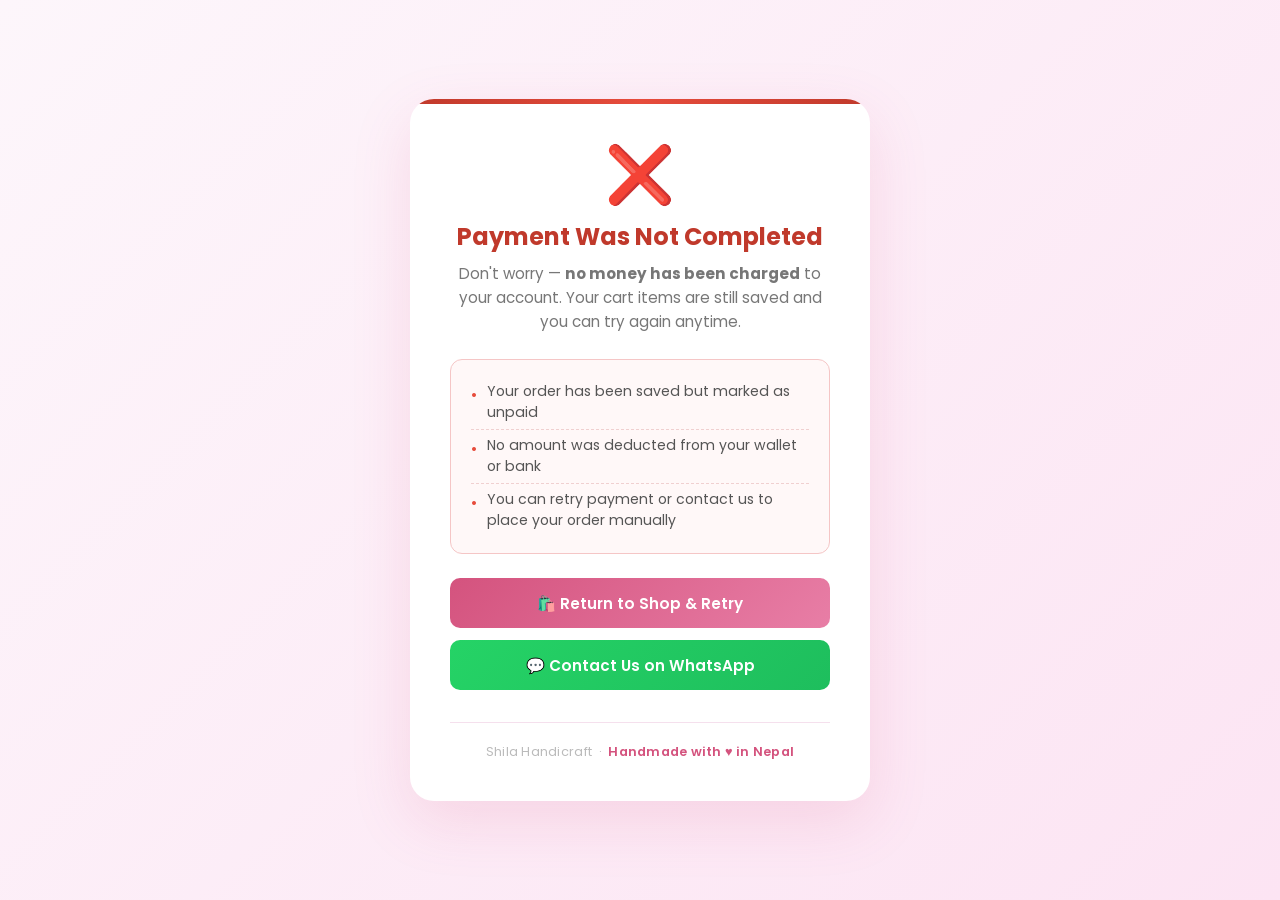
<file: payment-failed.html>
<!DOCTYPE html>
<html lang="en">
<head>
  <meta charset="UTF-8" />
  <meta name="viewport" content="width=device-width, initial-scale=1.0" />
  <title>Payment Failed | Shila Handicraft</title>
  <link href="https://fonts.googleapis.com/css2?family=Poppins:wght@300;400;500;600;700&display=swap" rel="stylesheet" />
  <style>
    *, *::before, *::after { box-sizing: border-box; margin: 0; padding: 0; }

    body {
      font-family: 'Poppins', sans-serif;
      background: linear-gradient(135deg, #fdf6fb 0%, #fce4f3 100%);
      display: flex;
      align-items: center;
      justify-content: center;
      min-height: 100vh;
      padding: 1.5rem;
    }

    .card {
      background: #fff;
      border-radius: 24px;
      padding: 3rem 2.5rem 2.5rem;
      max-width: 460px;
      width: 100%;
      text-align: center;
      box-shadow: 0 20px 60px rgba(212, 83, 126, 0.15);
      position: relative;
      overflow: hidden;
      animation: slideUp 0.5s ease;
    }
    @keyframes slideUp {
      from { transform: translateY(30px); opacity: 0; }
      to   { transform: translateY(0);    opacity: 1; }
    }

    /* red accent strip */
    .card::before {
      content: '';
      position: absolute;
      top: 0; left: 0; right: 0;
      height: 5px;
      background: linear-gradient(90deg, #c0392b, #e74c3c, #c0392b);
    }

    .status-icon {
      font-size: 3.5rem;
      line-height: 1;
      margin-bottom: 1rem;
      animation: popIn 0.5s cubic-bezier(0.175, 0.885, 0.32, 1.275);
    }
    @keyframes popIn {
      from { transform: scale(0); opacity: 0; }
      to   { transform: scale(1); opacity: 1; }
    }

    h1 {
      font-size: 1.5rem;
      font-weight: 700;
      color: #c0392b;
      margin-bottom: 0.5rem;
    }

    .subtitle {
      color: #777;
      font-size: 0.95rem;
      line-height: 1.6;
      margin-bottom: 1.5rem;
    }

    /* info box */
    .info-box {
      background: #fff8f8;
      border: 1px solid #f5c6c6;
      border-radius: 12px;
      padding: 1rem 1.25rem;
      margin: 1.25rem 0;
      text-align: left;
    }
    .info-box .row {
      display: flex;
      align-items: flex-start;
      gap: 0.6rem;
      font-size: 0.88rem;
      padding: 0.35rem 0;
      color: #555;
      border-bottom: 1px dashed #f0d0d0;
    }
    .info-box .row:last-child { border-bottom: none; }
    .info-box .row .dot { color: #e74c3c; font-size: 1rem; flex-shrink: 0; margin-top: 1px; }

    /* buttons */
    .btn-group {
      display: flex;
      flex-direction: column;
      gap: 0.75rem;
      margin-top: 1.5rem;
    }
    .btn {
      display: inline-flex;
      align-items: center;
      justify-content: center;
      gap: 0.5rem;
      padding: 0.85rem 1.5rem;
      border-radius: 10px;
      font-family: 'Poppins', sans-serif;
      font-size: 0.95rem;
      font-weight: 600;
      text-decoration: none;
      cursor: pointer;
      border: none;
      transition: transform 0.15s, box-shadow 0.15s;
    }
    .btn:hover { transform: translateY(-1px); box-shadow: 0 6px 20px rgba(0,0,0,0.1); }

    .btn-primary {
      background: linear-gradient(135deg, #D4537E, #e87ea6);
      color: #fff;
    }
    .btn-whatsapp {
      background: linear-gradient(135deg, #25d366, #1ebe5d);
      color: #fff;
    }
    .btn-outline {
      background: transparent;
      border: 2px solid #f0d0e0;
      color: #D4537E;
    }

    /* order id display */
    .order-id-badge {
      display: inline-block;
      background: #fdf0f0;
      border: 1px solid #f5c6c6;
      border-radius: 6px;
      padding: 0.2rem 0.6rem;
      font-size: 0.8rem;
      font-weight: 600;
      color: #c0392b;
      margin-top: 0.5rem;
      letter-spacing: 0.02em;
    }

    .brand {
      margin-top: 2rem;
      padding-top: 1.25rem;
      border-top: 1px solid #f5e0ed;
      font-size: 0.8rem;
      color: #bbb;
      letter-spacing: 0.02em;
    }
    .brand strong { color: #D4537E; font-weight: 600; }
  </style>
</head>
<body>
  <div class="card">
    <div class="status-icon">❌</div>
    <h1>Payment Was Not Completed</h1>
    <p class="subtitle">
      Don't worry — <strong>no money has been charged</strong> to your account.
      Your cart items are still saved and you can try again anytime.
    </p>

    <div class="info-box">
      <div class="row"><span class="dot">•</span> Your order has been saved but marked as unpaid</div>
      <div class="row"><span class="dot">•</span> No amount was deducted from your wallet or bank</div>
      <div class="row"><span class="dot">•</span> You can retry payment or contact us to place your order manually</div>
    </div>

    <div id="orderIdSection" style="display:none; margin-bottom:0.5rem;">
      <p style="font-size:0.85rem; color:#999;">Your Order ID (save this):</p>
      <span class="order-id-badge" id="orderIdDisplay"></span>
    </div>

    <div class="btn-group">
      <a href="/" class="btn btn-primary">🛍️ Return to Shop &amp; Retry</a>
      <a id="whatsappBtn" href="#" class="btn btn-whatsapp" target="_blank">
        💬 Contact Us on WhatsApp
      </a>
      <a id="esewaRetry" href="#" class="btn btn-outline" style="display:none;">
        🔄 Try eSewa Again
      </a>
    </div>

    <div class="brand">
      Shila Handicraft &nbsp;·&nbsp; <strong>Handmade with ♥ in Nepal</strong>
    </div>
  </div>

  <script>
    const WHATSAPP = '9779765352818'; // ← your WhatsApp number
    const params   = new URLSearchParams(window.location.search);
    const provider = params.get('provider') || '';
    const orderId  = params.get('orderId')  || '';

    // Show order ID if available
    if (orderId) {
      document.getElementById('orderIdSection').style.display = 'block';
      document.getElementById('orderIdDisplay').textContent = orderId;
    }

    // Build WhatsApp message
    const waText = `Hi Shila Handicraft! My payment failed for Order ${orderId} (via ${provider}). Can you help me complete my order?`;
    document.getElementById('whatsappBtn').href =
      `https://wa.me/${WHATSAPP}?text=${encodeURIComponent(waText)}`;

    // If provider known, show retry hint
    if (provider === 'esewa' || provider === 'khalti') {
      const retryBtn = document.getElementById('esewaRetry');
      retryBtn.style.display = 'inline-flex';
      retryBtn.textContent   = `🔄 Try ${provider === 'esewa' ? 'eSewa' : 'Khalti'} Again`;
      retryBtn.href          = '/'; // takes them back to cart
    }
  </script>
</body>
</html>
</file>
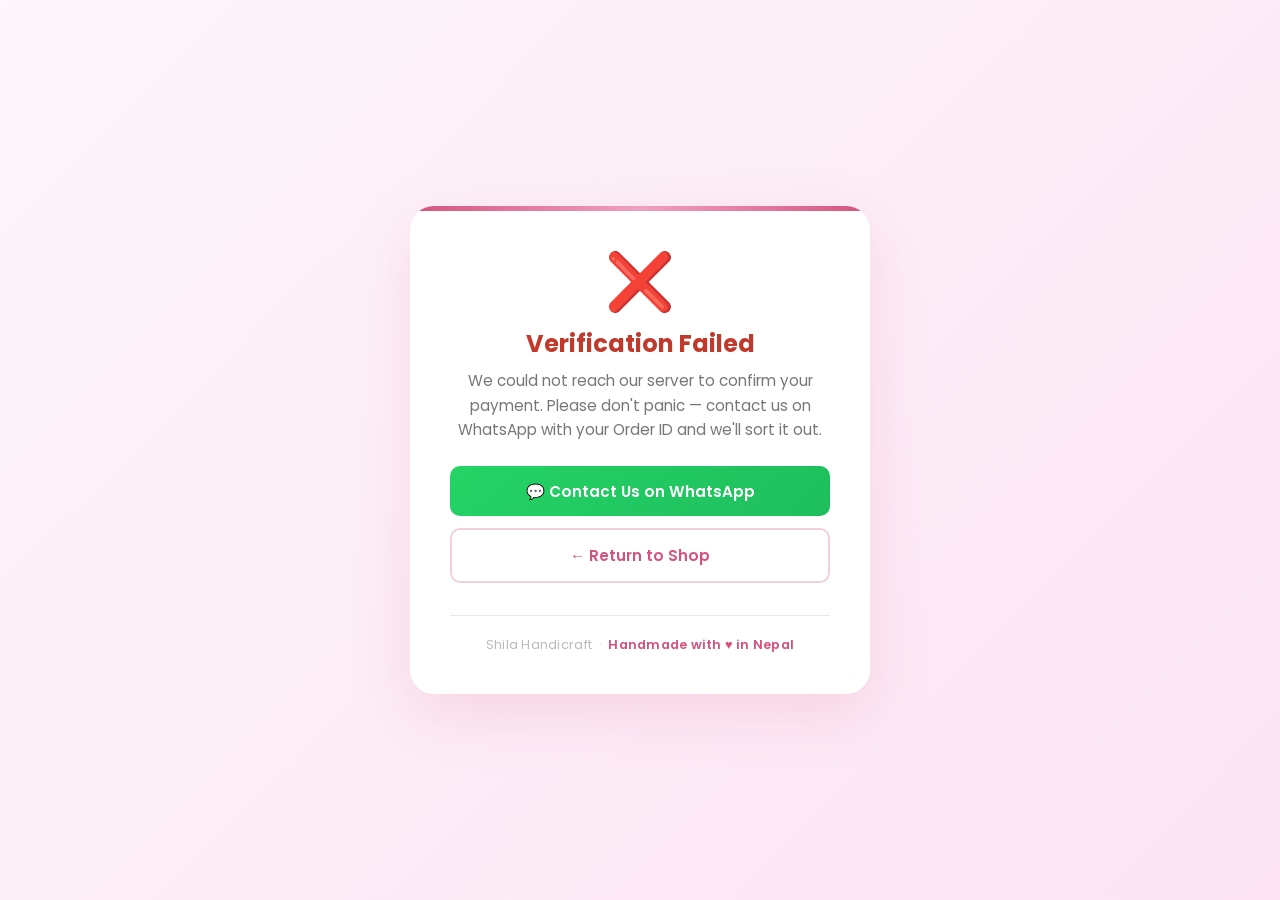
<file: payment-success.html>
<!DOCTYPE html>
<html lang="en">
<head>
  <meta charset="UTF-8" />
  <meta name="viewport" content="width=device-width, initial-scale=1.0" />
  <title>Payment Successful | Shila Handicraft</title>
  <link href="https://fonts.googleapis.com/css2?family=Poppins:wght@300;400;500;600;700&display=swap" rel="stylesheet" />
  <style>
    *, *::before, *::after { box-sizing: border-box; margin: 0; padding: 0; }

    body {
      font-family: 'Poppins', sans-serif;
      background: linear-gradient(135deg, #fdf6fb 0%, #fce4f3 100%);
      display: flex;
      align-items: center;
      justify-content: center;
      min-height: 100vh;
      padding: 1.5rem;
    }

    .card {
      background: #fff;
      border-radius: 24px;
      padding: 3rem 2.5rem 2.5rem;
      max-width: 460px;
      width: 100%;
      text-align: center;
      box-shadow: 0 20px 60px rgba(212, 83, 126, 0.15);
      position: relative;
      overflow: hidden;
    }

    /* decorative top strip */
    .card::before {
      content: '';
      position: absolute;
      top: 0; left: 0; right: 0;
      height: 5px;
      background: linear-gradient(90deg, #D4537E, #f0a0c0, #D4537E);
    }

    /* ── Loading state ── */
    .spinner {
      width: 56px; height: 56px;
      border: 4px solid #fce4f3;
      border-top-color: #D4537E;
      border-radius: 50%;
      animation: spin 0.9s linear infinite;
      margin: 0 auto 1.5rem;
    }
    @keyframes spin { to { transform: rotate(360deg); } }

    /* ── Icon states ── */
    .status-icon {
      font-size: 3.5rem;
      line-height: 1;
      margin-bottom: 1rem;
      display: none;
      animation: popIn 0.5s cubic-bezier(0.175, 0.885, 0.32, 1.275);
    }
    @keyframes popIn {
      from { transform: scale(0); opacity: 0; }
      to   { transform: scale(1); opacity: 1; }
    }

    h1 {
      font-size: 1.5rem;
      font-weight: 700;
      color: #1a1a2e;
      margin-bottom: 0.5rem;
    }
    h1.success { color: #D4537E; }
    h1.warning { color: #e67e22; }
    h1.error   { color: #c0392b; }

    .subtitle {
      color: #777;
      font-size: 0.95rem;
      line-height: 1.6;
      margin-bottom: 1.5rem;
    }

    /* ── Order info box ── */
    .order-box {
      background: #fdf6fb;
      border: 1px solid #f5cfe3;
      border-radius: 12px;
      padding: 1rem 1.25rem;
      margin: 1.25rem 0;
      text-align: left;
      display: none;
    }
    .order-box .row {
      display: flex;
      justify-content: space-between;
      align-items: center;
      font-size: 0.88rem;
      padding: 0.3rem 0;
      border-bottom: 1px dashed #f0d0e0;
    }
    .order-box .row:last-child { border-bottom: none; }
    .order-box .label { color: #999; }
    .order-box .value { color: #333; font-weight: 600; }
    .order-box .value.paid { color: #27ae60; }

    /* ── Buttons ── */
    .btn-group {
      display: flex;
      flex-direction: column;
      gap: 0.75rem;
      margin-top: 1.5rem;
    }
    .btn {
      display: inline-flex;
      align-items: center;
      justify-content: center;
      gap: 0.5rem;
      padding: 0.85rem 1.5rem;
      border-radius: 10px;
      font-family: 'Poppins', sans-serif;
      font-size: 0.95rem;
      font-weight: 600;
      text-decoration: none;
      cursor: pointer;
      border: none;
      transition: transform 0.15s, box-shadow 0.15s;
    }
    .btn:hover { transform: translateY(-1px); box-shadow: 0 6px 20px rgba(0,0,0,0.1); }
    .btn-primary {
      background: linear-gradient(135deg, #D4537E, #e87ea6);
      color: #fff;
    }
    .btn-whatsapp {
      background: linear-gradient(135deg, #25d366, #1ebe5d);
      color: #fff;
    }
    .btn-outline {
      background: transparent;
      border: 2px solid #f0d0e0;
      color: #D4537E;
    }

    /* ── Branding ── */
    .brand {
      margin-top: 2rem;
      padding-top: 1.25rem;
      border-top: 1px solid #f5e0ed;
      font-size: 0.8rem;
      color: #bbb;
      letter-spacing: 0.02em;
    }
    .brand strong { color: #D4537E; font-weight: 600; }

    /* hidden by default */
    .hidden { display: none !important; }
  </style>
</head>
<body>
  <div class="card">

    <!-- Loading -->
    <div id="loadingState">
      <div class="spinner"></div>
      <h1>Confirming your payment…</h1>
      <p class="subtitle">Please wait while we verify your transaction with the payment provider.</p>
    </div>

    <!-- Result (shown after verify) -->
    <div id="resultState" class="hidden">
      <div class="status-icon" id="statusIcon"></div>
      <h1 id="resultTitle"></h1>
      <p class="subtitle" id="resultMessage"></p>

      <div class="order-box" id="orderBox">
        <div class="row">
          <span class="label">Order ID</span>
          <span class="value" id="infoOrderId">—</span>
        </div>
        <div class="row">
          <span class="label">Payment via</span>
          <span class="value" id="infoProvider">—</span>
        </div>
        <div class="row">
          <span class="label">Status</span>
          <span class="value paid" id="infoStatus">—</span>
        </div>
      </div>

      <div class="btn-group" id="btnGroup"></div>
    </div>

    <div class="brand">
      Shila Handicraft &nbsp;·&nbsp; <strong>Handmade with ♥ in Nepal</strong>
    </div>
  </div>

  <script>
    const API_BASE   = 'https://shila-backend.onrender.com/api';
    const WHATSAPP   = '9779765352818'; // ← your WhatsApp number
    const params     = new URLSearchParams(window.location.search);
    const provider   = params.get('provider') || '';
    const orderId    = params.get('orderId')  || '';

    function showResult({ icon, titleText, titleClass, message, showOrderBox, statusText, btnHTML }) {
      document.getElementById('loadingState').classList.add('hidden');
      const rs = document.getElementById('resultState');
      rs.classList.remove('hidden');

      const ic = document.getElementById('statusIcon');
      ic.textContent = icon;
      ic.style.display = 'block';

      const t = document.getElementById('resultTitle');
      t.textContent = titleText;
      t.className = titleClass;

      document.getElementById('resultMessage').textContent = message;

      if (showOrderBox) {
        const box = document.getElementById('orderBox');
        box.style.display = 'block';
        document.getElementById('infoOrderId').textContent  = orderId  || '—';
        document.getElementById('infoProvider').textContent = provider === 'esewa' ? 'eSewa' : provider === 'khalti' ? 'Khalti' : provider;
        document.getElementById('infoStatus').textContent   = statusText;
      }

      document.getElementById('btnGroup').innerHTML = btnHTML;
    }

    async function verify() {
      try {
        let res;

        if (provider === 'esewa') {
          const dataParam = params.get('data');
          let transactionUuid = null;
          if (dataParam) {
            try {
              const decoded = JSON.parse(atob(dataParam));
              transactionUuid = decoded.transaction_uuid;
            } catch (_) {}
          }
          res = await fetch(`${API_BASE}/payments/esewa/verify`, {
            method: 'POST',
            headers: { 'Content-Type': 'application/json' },
            body: JSON.stringify({ transactionUuid })
          });
        } else if (provider === 'khalti') {
          const pidx = params.get('pidx');
          res = await fetch(`${API_BASE}/payments/khalti/verify`, {
            method: 'POST',
            headers: { 'Content-Type': 'application/json' },
            body: JSON.stringify({ pidx })
          });
        } else {
          throw new Error('Unknown provider');
        }

        const data = await res.json();

        if (data.success) {
          showResult({
            icon: '✅',
            titleText: 'Payment Successful!',
            titleClass: 'success',
            message: 'Thank you for your order! We\'ve received your payment and will contact you soon to confirm delivery details.',
            showOrderBox: true,
            statusText: '✔ Paid',
            btnHTML: `
              <a href="/" class="btn btn-primary">🛍️ Continue Shopping</a>
              <a href="https://wa.me/${WHATSAPP}?text=Hi%20Shila%20Handicraft!%20I%20just%20placed%20Order%20${encodeURIComponent(orderId)}%20and%20payment%20was%20successful."
                 class="btn btn-whatsapp" target="_blank">
                💬 Message Us on WhatsApp
              </a>
            `
          });
        } else {
          showResult({
            icon: '⚠️',
            titleText: 'Payment Not Confirmed',
            titleClass: 'warning',
            message: 'We couldn\'t verify your payment. If any amount was deducted from your account, please contact us immediately via WhatsApp with your Order ID.',
            showOrderBox: true,
            statusText: 'Unconfirmed',
            btnHTML: `
              <a href="https://wa.me/${WHATSAPP}?text=Hi!%20I%20tried%20to%20pay%20for%20Order%20${encodeURIComponent(orderId)}%20via%20${encodeURIComponent(provider)}%20but%20it%20wasn't%20confirmed."
                 class="btn btn-whatsapp" target="_blank">
                💬 Contact Us on WhatsApp
              </a>
              <a href="/" class="btn btn-outline">← Return to Shop</a>
            `
          });
        }

      } catch (err) {
        showResult({
          icon: '❌',
          titleText: 'Verification Failed',
          titleClass: 'error',
          message: 'We could not reach our server to confirm your payment. Please don\'t panic — contact us on WhatsApp with your Order ID and we\'ll sort it out.',
          showOrderBox: false,
          statusText: '',
          btnHTML: `
            <a href="https://wa.me/${WHATSAPP}?text=Hi!%20I%20completed%20a%20payment%20for%20Order%20${encodeURIComponent(orderId)}%20but%20got%20a%20verification%20error."
               class="btn btn-whatsapp" target="_blank">
              💬 Contact Us on WhatsApp
            </a>
            <a href="/" class="btn btn-outline">← Return to Shop</a>
          `
        });
      }
    }

    verify();
  </script>
</body>
</html>
</file>
<file: style.css>
/* =========================================================
   SHILA HANDICRAFT — style.css
   Soft pink, feminine, handmade. All styles for index.html.
   ========================================================= */

/* ---------- Design tokens ---------- */
:root {
  --pink-soft: #FFE4EE;
  --pink-light: #FFB6C1;
  --rose-gold: #C9A0A0;
  --rose-deep: #D4537E;
  --rose-deeper: #b8355f;
  --cream: #FFF5F7;
  --ink: #4a3a40;
  --ink-soft: #8a7077;
  --white: #ffffff;

  --shadow-soft: 0 10px 30px rgba(212, 83, 126, 0.12);
  --shadow-card: 0 14px 40px rgba(201, 160, 160, 0.22);
  --radius: 22px;
  --radius-sm: 14px;
  --maxw: 1180px;

  --font-head: "Playfair Display", Georgia, serif;
  --font-body: "Poppins", "Segoe UI", sans-serif;
}

/* ---------- Reset ---------- */
* { margin: 0; padding: 0; box-sizing: border-box; }

/* The hidden attribute must always win over display rules below */
[hidden] { display: none !important; }

html { scroll-behavior: smooth; }

body {
  font-family: var(--font-body);
  color: var(--ink);
  background: var(--cream);
  line-height: 1.6;
  font-weight: 300;
  overflow-x: hidden;
}

img { max-width: 100%; display: block; }
a { color: inherit; text-decoration: none; }

.container { width: 100%; max-width: var(--maxw); margin: 0 auto; padding: 0 22px; }

/* ---------- Shared headings ---------- */
.eyebrow {
  font-size: 0.78rem;
  letter-spacing: 0.22em;
  text-transform: uppercase;
  color: var(--rose-deep);
  font-weight: 500;
  margin-bottom: 10px;
}
.eyebrow.center { text-align: center; }

.section-title {
  font-family: var(--font-head);
  font-weight: 600;
  font-size: clamp(1.9rem, 4vw, 2.8rem);
  line-height: 1.15;
  color: var(--ink);
}
.section-title.center { text-align: center; }
.section-title em { color: var(--rose-deep); font-style: italic; }

/* ---------- Buttons ---------- */
.btn {
  font-family: var(--font-body);
  font-size: 0.95rem;
  font-weight: 500;
  border: none;
  border-radius: 999px;
  padding: 13px 30px;
  cursor: pointer;
  transition: transform 0.2s ease, box-shadow 0.2s ease, background 0.2s ease;
}
.btn.full { width: 100%; }

.btn-primary {
  background: linear-gradient(135deg, var(--rose-deep), var(--pink-light));
  color: var(--white);
  box-shadow: var(--shadow-soft);
}
.btn-primary:hover { transform: translateY(-2px); box-shadow: 0 14px 34px rgba(212,83,126,0.3); }

.btn-ghost {
  background: transparent;
  color: var(--rose-deep);
  border: 1.5px solid var(--pink-light);
}
.btn-ghost:hover { background: var(--pink-soft); }

/* Visible keyboard focus everywhere */
a:focus-visible, button:focus-visible, input:focus-visible, textarea:focus-visible {
  outline: 3px solid var(--rose-deep);
  outline-offset: 2px;
  border-radius: 6px;
}

/* ---------- Brand mark ---------- */
.brand-mark { color: var(--rose-deep); font-size: 1.1em; }
.brand-text { font-family: var(--font-head); font-weight: 600; }
.brand-text em { font-style: italic; color: var(--rose-deep); }

/* =========================================================
   NAVBAR
   ========================================================= */
.navbar {
  position: sticky;
  top: 0;
  z-index: 50;
  background: rgba(255, 245, 247, 0.85);
  backdrop-filter: blur(10px);
  border-bottom: 1px solid rgba(201,160,160,0.18);
}
.nav-inner {
  display: flex;
  align-items: center;
  justify-content: space-between;
  height: 72px;
}
.brand { display: flex; align-items: center; gap: 8px; font-size: 1.3rem; }

.nav-links { display: flex; gap: 30px; }
.nav-link {
  font-size: 0.95rem;
  font-weight: 400;
  position: relative;
  padding: 4px 0;
}
.nav-link::after {
  content: "";
  position: absolute;
  left: 0; bottom: -2px;
  width: 0; height: 2px;
  background: var(--rose-deep);
  transition: width 0.25s ease;
}
.nav-link:hover::after { width: 100%; }

.nav-actions { display: flex; align-items: center; gap: 14px; }

.cart-btn {
  position: relative;
  background: var(--white);
  border: 1px solid rgba(201,160,160,0.3);
  width: 44px; height: 44px;
  border-radius: 50%;
  cursor: pointer;
  font-size: 1.15rem;
  display: grid; place-items: center;
  transition: transform 0.2s ease, box-shadow 0.2s ease;
}
.cart-btn:hover { transform: scale(1.06); box-shadow: var(--shadow-soft); }
.cart-count {
  position: absolute;
  top: -4px; right: -4px;
  background: var(--rose-deep);
  color: var(--white);
  font-size: 0.7rem;
  font-weight: 600;
  min-width: 20px; height: 20px;
  border-radius: 999px;
  display: grid; place-items: center;
  padding: 0 5px;
}

/* Hamburger */
.hamburger {
  display: none;
  flex-direction: column;
  gap: 5px;
  background: none;
  border: none;
  cursor: pointer;
  padding: 6px;
}
.hamburger span {
  width: 24px; height: 2px;
  background: var(--ink);
  border-radius: 2px;
  transition: transform 0.3s ease, opacity 0.3s ease;
}
.hamburger.open span:nth-child(1) { transform: translateY(7px) rotate(45deg); }
.hamburger.open span:nth-child(2) { opacity: 0; }
.hamburger.open span:nth-child(3) { transform: translateY(-7px) rotate(-45deg); }

/* =========================================================
   HERO
   ========================================================= */
.hero {
  position: relative;
  background:
    radial-gradient(circle at 80% 20%, rgba(255,182,193,0.55), transparent 45%),
    radial-gradient(circle at 15% 80%, rgba(255,228,238,0.8), transparent 50%),
    linear-gradient(160deg, var(--pink-soft), var(--cream));
  padding: 90px 0 130px;
  text-align: center;
  overflow: hidden;
}
.hero-inner { position: relative; z-index: 2; }
.hero-title {
  font-family: var(--font-head);
  font-weight: 600;
  font-size: clamp(2.4rem, 6.5vw, 4.6rem);
  line-height: 1.08;
  color: var(--ink);
  margin-bottom: 18px;
}
.hero-title em { font-style: italic; color: var(--rose-deep); }
.hero-sub {
  max-width: 560px;
  margin: 0 auto 30px;
  color: var(--ink-soft);
  font-size: 1.05rem;
}

/* Floating petals (signature decorative pattern) */
.hero-petals {
  position: absolute; inset: 0; z-index: 1;
  background-image:
    radial-gradient(circle, rgba(212,83,126,0.18) 30%, transparent 31%),
    radial-gradient(circle, rgba(255,182,193,0.45) 30%, transparent 31%);
  background-size: 90px 90px, 70px 70px;
  background-position: 0 0, 40px 35px;
  opacity: 0.5;
  mask-image: radial-gradient(circle at center, black 10%, transparent 70%);
}

/* Scalloped bottom edge — handmade signature */
.hero-scallop {
  position: absolute;
  left: 0; right: 0; bottom: -1px;
  height: 30px;
  background:
    radial-gradient(circle at 15px -3px, var(--cream) 16px, transparent 17px) repeat-x;
  background-size: 32px 30px;
}

/* =========================================================
   CATEGORIES
   ========================================================= */
.categories { padding: 80px 0; }
.category-grid {
  display: grid;
  grid-template-columns: repeat(4, 1fr);
  gap: 24px;
  margin-top: 40px;
}
.category-card {
  background: var(--white);
  border-radius: var(--radius);
  overflow: hidden;
  box-shadow: var(--shadow-card);
  text-align: center;
  transition: transform 0.3s ease;
}
.category-card:hover { transform: translateY(-6px); }
.category-thumb {
  height: 150px;
  display: grid; place-items: center;
  font-size: 2.4rem;
}
.category-card h3 {
  font-family: var(--font-head);
  font-weight: 600;
  font-size: 1.25rem;
  margin: 18px 0 4px;
}
.category-card .cat-count { color: var(--ink-soft); font-size: 0.85rem; }
.cat-browse {
  margin: 14px auto 22px;
  display: inline-block;
  background: var(--pink-soft);
  color: var(--rose-deeper);
  border: none;
  border-radius: 999px;
  padding: 8px 22px;
  font-family: var(--font-body);
  font-weight: 500;
  font-size: 0.85rem;
  cursor: pointer;
  transition: background 0.2s ease;
}
.cat-browse:hover { background: var(--pink-light); color: var(--white); }

/* =========================================================
   SHOP
   ========================================================= */
.shop { padding: 40px 0 90px; }
.shop-controls {
  margin: 36px 0 34px;
  display: flex;
  flex-direction: column;
  align-items: center;
  gap: 22px;
}
.search-wrap {
  position: relative;
  width: 100%; max-width: 420px;
}
.search-icon {
  position: absolute;
  left: 18px; top: 50%;
  transform: translateY(-50%);
  font-size: 0.95rem;
  opacity: 0.6;
}
.search-input {
  width: 100%;
  font-family: var(--font-body);
  font-size: 0.95rem;
  padding: 14px 18px 14px 46px;
  border: 1.5px solid rgba(201,160,160,0.3);
  border-radius: 999px;
  background: var(--white);
  color: var(--ink);
}
.search-input::placeholder { color: var(--ink-soft); }

.filter-bar { display: flex; flex-wrap: wrap; gap: 10px; justify-content: center; }
.filter-btn {
  font-family: var(--font-body);
  font-size: 0.85rem;
  font-weight: 500;
  padding: 9px 20px;
  border-radius: 999px;
  border: 1.5px solid rgba(201,160,160,0.35);
  background: var(--white);
  color: var(--ink-soft);
  cursor: pointer;
  transition: all 0.2s ease;
}
.filter-btn:hover { border-color: var(--pink-light); color: var(--rose-deep); }
.filter-btn.active {
  background: var(--rose-deep);
  border-color: var(--rose-deep);
  color: var(--white);
}

/* Product grid */
.product-grid {
  display: grid;
  grid-template-columns: repeat(4, 1fr);
  gap: 26px;
}
.product-card {
  position: relative;
  background: var(--white);
  border-radius: var(--radius);
  overflow: hidden;
  box-shadow: var(--shadow-card);
  display: flex;
  flex-direction: column;
  transition: transform 0.3s ease, box-shadow 0.3s ease;
}
.product-card:hover { transform: translateY(-6px); box-shadow: 0 20px 48px rgba(201,160,160,0.32); }

.product-media {
  position: relative;
  aspect-ratio: 1 / 1;
  background: var(--pink-soft);
  overflow: hidden;
}
.product-media img,
.product-media video {
  width: 100%; height: 100%;
  object-fit: cover;
  transition: transform 0.5s ease;
}
.product-card:hover .product-media img { transform: scale(1.06); }

/* Color-block placeholder for items without a photo yet */
.product-placeholder {
  width: 100%; height: 100%;
  display: grid; place-items: center;
  font-family: var(--font-head);
  font-size: 2.6rem;
  color: rgba(255,255,255,0.85);
}

.wishlist-btn {
  position: absolute;
  top: 12px; right: 12px;
  width: 38px; height: 38px;
  border-radius: 50%;
  border: none;
  background: rgba(255,255,255,0.9);
  cursor: pointer;
  font-size: 1.1rem;
  line-height: 1;
  display: grid; place-items: center;
  transition: transform 0.2s ease, background 0.2s ease;
  color: var(--rose-deep);
}
.wishlist-btn:hover { transform: scale(1.12); }
.wishlist-btn.active { background: var(--rose-deep); color: var(--white); }

.product-tag {
  position: absolute;
  top: 12px; left: 12px;
  background: rgba(255,255,255,0.92);
  color: var(--rose-deeper);
  font-size: 0.68rem;
  letter-spacing: 0.08em;
  text-transform: uppercase;
  font-weight: 600;
  padding: 5px 11px;
  border-radius: 999px;
}

.product-body { padding: 18px 18px 20px; display: flex; flex-direction: column; flex: 1; }
.product-name {
  font-family: var(--font-head);
  font-weight: 600;
  font-size: 1.12rem;
  margin-bottom: 4px;
}
.product-desc { color: var(--ink-soft); font-size: 0.85rem; margin-bottom: 14px; flex: 1; }
.product-foot { display: flex; align-items: center; justify-content: space-between; gap: 10px; }
.product-price { font-weight: 600; color: var(--rose-deep); font-size: 1.05rem; }
.add-btn {
  background: var(--pink-soft);
  color: var(--rose-deeper);
  border: none;
  border-radius: 999px;
  padding: 9px 16px;
  font-family: var(--font-body);
  font-weight: 500;
  font-size: 0.82rem;
  cursor: pointer;
  transition: background 0.2s ease, color 0.2s ease;
  white-space: nowrap;
}
.add-btn:hover { background: var(--rose-deep); color: var(--white); }

.empty-state { text-align: center; color: var(--ink-soft); padding: 40px 0; }

/* =========================================================
   CART DRAWER + OVERLAY
   ========================================================= */
.overlay {
  position: fixed; inset: 0;
  background: rgba(74,58,64,0.45);
  z-index: 80;
  opacity: 0;
  transition: opacity 0.3s ease;
}
.overlay.show { opacity: 1; }

.cart-drawer {
  position: fixed;
  top: 0; right: 0;
  height: 100%;
  width: 380px; max-width: 88vw;
  background: var(--cream);
  z-index: 90;
  box-shadow: -10px 0 40px rgba(74,58,64,0.2);
  transform: translateX(100%);
  transition: transform 0.35s cubic-bezier(0.22, 1, 0.36, 1);
  display: flex;
  flex-direction: column;
}
.cart-drawer.open { transform: translateX(0); }

.cart-head {
  display: flex; align-items: center; justify-content: space-between;
  padding: 22px 24px;
  border-bottom: 1px solid rgba(201,160,160,0.2);
}
.cart-title { font-family: var(--font-head); font-weight: 600; font-size: 1.4rem; }
.cart-close { background: none; border: none; font-size: 1.8rem; line-height: 1; cursor: pointer; color: var(--ink-soft); }
.cart-close:hover { color: var(--rose-deep); }

.cart-items { flex: 1; overflow-y: auto; padding: 18px 24px; }
.cart-empty { padding: 50px 24px; text-align: center; color: var(--ink-soft); }

.cart-line { display: flex; gap: 14px; padding: 14px 0; border-bottom: 1px solid rgba(201,160,160,0.18); }
.cart-line-media {
  width: 64px; height: 64px; flex-shrink: 0;
  border-radius: var(--radius-sm);
  overflow: hidden;
  display: grid; place-items: center;
  font-size: 1.4rem; color: #fff;
}
.cart-line-media img, .cart-line-media video { width: 100%; height: 100%; object-fit: cover; }
.cart-line-info { flex: 1; }
.cart-line-name { font-weight: 500; font-size: 0.9rem; }
.cart-line-price { color: var(--rose-deep); font-size: 0.85rem; font-weight: 500; }
.qty-row { display: flex; align-items: center; gap: 10px; margin-top: 8px; }
.qty-btn {
  width: 26px; height: 26px;
  border-radius: 50%;
  border: 1px solid rgba(201,160,160,0.4);
  background: var(--white);
  cursor: pointer;
  font-size: 1rem; line-height: 1;
  display: grid; place-items: center;
}
.qty-btn:hover { background: var(--pink-soft); }
.qty-num { min-width: 18px; text-align: center; font-size: 0.9rem; }
.line-remove { margin-left: auto; background: none; border: none; cursor: pointer; color: var(--ink-soft); font-size: 0.8rem; }
.line-remove:hover { color: var(--rose-deep); text-decoration: underline; }

.cart-foot { padding: 20px 24px 26px; border-top: 1px solid rgba(201,160,160,0.2); display: flex; flex-direction: column; gap: 12px; }
.cart-subtotal { display: flex; justify-content: space-between; font-size: 1.05rem; }
.cart-subtotal strong { color: var(--rose-deep); font-family: var(--font-head); }

/* =========================================================
   ABOUT
   ========================================================= */
.about { padding: 90px 0; background: linear-gradient(180deg, var(--cream), var(--pink-soft)); }
.about-inner { display: grid; grid-template-columns: 1fr 1fr; gap: 56px; align-items: center; }
.about-copy p { color: var(--ink-soft); margin-top: 16px; }
.highlight-grid { display: grid; gap: 18px; }
.highlight {
  background: var(--white);
  border-radius: var(--radius);
  padding: 24px 26px;
  box-shadow: var(--shadow-soft);
}
.highlight-icon { font-size: 1.8rem; }
.highlight h3 { font-family: var(--font-head); font-weight: 600; font-size: 1.15rem; margin: 8px 0 4px; }
.highlight p { color: var(--ink-soft); font-size: 0.9rem; }

/* =========================================================
   CONTACT
   ========================================================= */
.contact { padding: 90px 0; }
.contact-inner { display: grid; grid-template-columns: 1fr 1fr; gap: 56px; align-items: start; }
.contact-info p { color: var(--ink-soft); margin-top: 14px; }
.contact-list { list-style: none; margin-top: 22px; display: flex; flex-direction: column; gap: 14px; }
.contact-list li { display: flex; align-items: center; gap: 12px; }
.contact-list a:hover { color: var(--rose-deep); }

.contact-form {
  background: var(--white);
  border-radius: var(--radius);
  padding: 30px;
  box-shadow: var(--shadow-card);
}
.field { margin-bottom: 18px; }
.field label { display: block; font-size: 0.85rem; font-weight: 500; margin-bottom: 6px; }
.field input, .field textarea {
  width: 100%;
  font-family: var(--font-body);
  font-size: 0.95rem;
  padding: 12px 14px;
  border: 1.5px solid rgba(201,160,160,0.3);
  border-radius: var(--radius-sm);
  background: var(--cream);
  color: var(--ink);
  resize: vertical;
}
.field input:focus, .field textarea:focus { border-color: var(--rose-deep); }
.error { color: #c0392b; font-size: 0.78rem; display: block; margin-top: 5px; min-height: 14px; }
.field.invalid input, .field.invalid textarea { border-color: #e07a8b; }
.form-success { margin-top: 14px; color: #2e8b57; font-weight: 500; text-align: center; }

/* =========================================================
   FOOTER
   ========================================================= */
.footer { background: var(--ink); color: #f4e6ea; padding: 60px 0 0; }
.footer-inner { display: grid; grid-template-columns: 1.4fr 1fr 1fr; gap: 36px; }
.footer-brand .brand-text { color: #fff; font-size: 1.3rem; }
.footer-brand .brand-text em { color: var(--pink-light); }
.footer-tag { margin-top: 12px; color: #c8aeb6; font-size: 0.9rem; }
.footer h4 { font-family: var(--font-head); font-weight: 600; margin-bottom: 14px; font-size: 1.05rem; }
.footer-links { display: flex; flex-direction: column; gap: 9px; }
.footer-links a, .social-row a { color: #c8aeb6; font-size: 0.9rem; transition: color 0.2s ease; }
.footer-links a:hover, .social-row a:hover { color: var(--pink-light); }
.social-row { display: flex; flex-direction: column; gap: 9px; }
.copyright {
  text-align: center;
  margin-top: 50px;
  padding: 22px;
  border-top: 1px solid rgba(255,255,255,0.08);
  color: #a98e96;
  font-size: 0.8rem;
}

/* =========================================================
   CHECKOUT MODAL + TOAST
   ========================================================= */
.modal {
  position: fixed; inset: 0;
  z-index: 100;
  background: rgba(74,58,64,0.5);
  display: grid; place-items: center;
  padding: 20px;
  animation: fadeIn 0.25s ease;
}
.modal-card {
  position: relative;
  background: var(--cream);
  border-radius: var(--radius);
  width: 100%; max-width: 440px;
  padding: 36px 30px 30px;
  text-align: center;
  box-shadow: 0 30px 70px rgba(74,58,64,0.35);
  max-height: 90vh; overflow-y: auto;
}
.modal-close { position: absolute; top: 14px; right: 18px; background: none; border: none; font-size: 1.6rem; cursor: pointer; color: var(--ink-soft); }
.modal-mark { font-size: 2rem; color: var(--rose-deep); }
.modal-card h2 { font-family: var(--font-head); font-weight: 600; margin: 6px 0 18px; }
.modal-items { text-align: left; margin-bottom: 16px; }
.modal-line { display: flex; justify-content: space-between; padding: 7px 0; border-bottom: 1px dashed rgba(201,160,160,0.3); font-size: 0.9rem; }
.modal-total { display: flex; justify-content: space-between; font-size: 1.1rem; margin: 8px 0 16px; }
.modal-total strong { color: var(--rose-deep); font-family: var(--font-head); }
.modal-note { font-size: 0.82rem; color: var(--ink-soft); margin-bottom: 18px; }
.modal-note a { color: var(--rose-deep); text-decoration: underline; }

.toast {
  position: fixed;
  bottom: 24px; left: 50%;
  transform: translateX(-50%) translateY(20px);
  background: var(--ink);
  color: #fff;
  padding: 13px 24px;
  border-radius: 999px;
  font-size: 0.88rem;
  z-index: 120;
  opacity: 0;
  transition: opacity 0.3s ease, transform 0.3s ease;
  box-shadow: var(--shadow-soft);
}
.toast.show { opacity: 1; transform: translateX(-50%) translateY(0); }

@keyframes fadeIn { from { opacity: 0; } to { opacity: 1; } }

/* =========================================================
   SCROLL FADE-IN (Intersection Observer adds .visible)
   ========================================================= */
.reveal { opacity: 0; transform: translateY(28px); transition: opacity 0.7s ease, transform 0.7s ease; }
.reveal.visible { opacity: 1; transform: translateY(0); }

/* =========================================================
   RESPONSIVE
   ========================================================= */
@media (max-width: 980px) {
  .category-grid { grid-template-columns: repeat(2, 1fr); }
  .product-grid { grid-template-columns: repeat(3, 1fr); }
  .about-inner, .contact-inner { grid-template-columns: 1fr; gap: 36px; }
  .footer-inner { grid-template-columns: 1fr 1fr; }
}

@media (max-width: 720px) {
  .nav-links {
    position: fixed;
    top: 72px; right: 0;
    width: 240px;
    height: calc(100vh - 72px);
    background: var(--cream);
    flex-direction: column;
    gap: 0;
    padding: 20px;
    transform: translateX(100%);
    transition: transform 0.3s ease;
    box-shadow: -8px 0 30px rgba(74,58,64,0.15);
  }
  .nav-links.open { transform: translateX(0); }
  .nav-link { padding: 14px 0; border-bottom: 1px solid rgba(201,160,160,0.18); }
  .nav-link::after { display: none; }
  .hamburger { display: flex; }
  .product-grid { grid-template-columns: repeat(2, 1fr); }
}

@media (max-width: 480px) {
  .product-grid { grid-template-columns: 1fr; }
  .category-grid { grid-template-columns: 1fr; }
  .footer-inner { grid-template-columns: 1fr; }
  .hero { padding: 64px 0 100px; }
  .product-foot { flex-direction: column; align-items: stretch; }
  .add-btn { width: 100%; }
}

/* Respect reduced-motion preferences */
@media (prefers-reduced-motion: reduce) {
  * { animation: none !important; transition: none !important; scroll-behavior: auto !important; }
  .reveal { opacity: 1; transform: none; }
}
</file>
